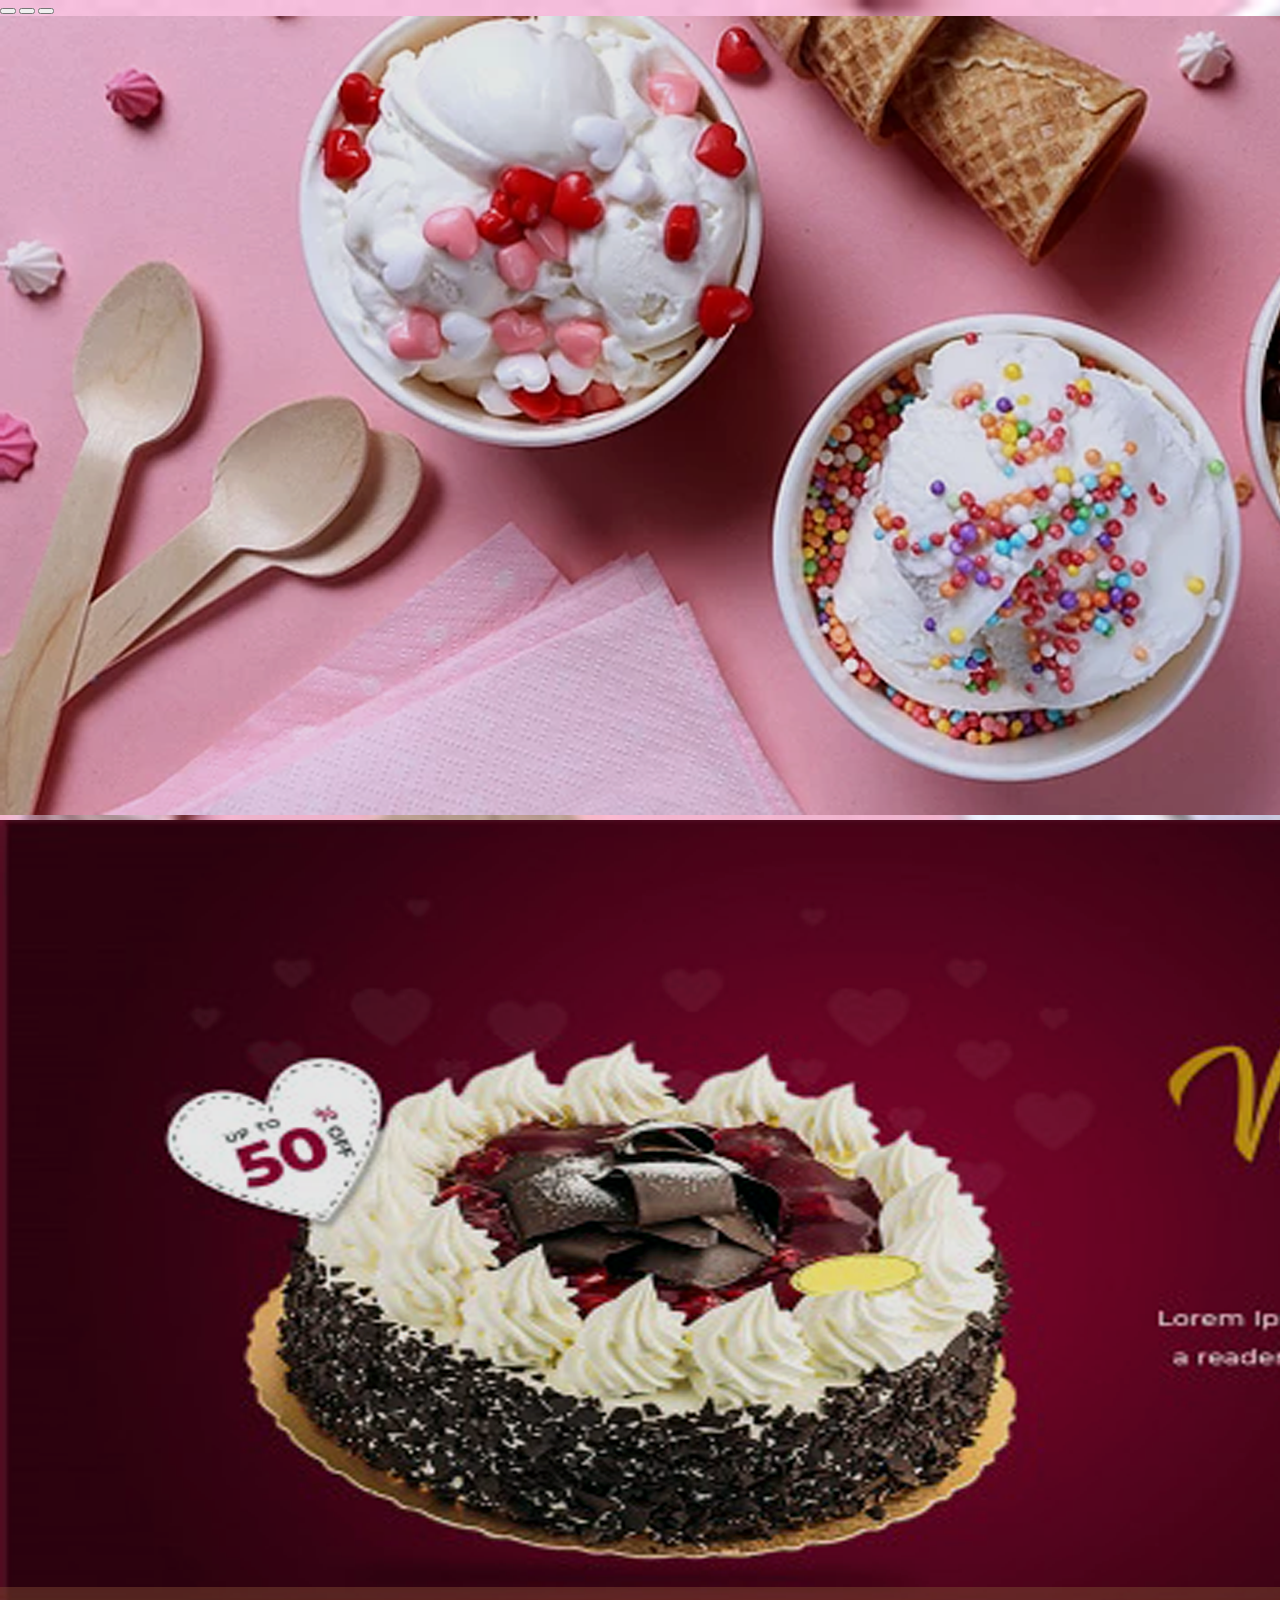
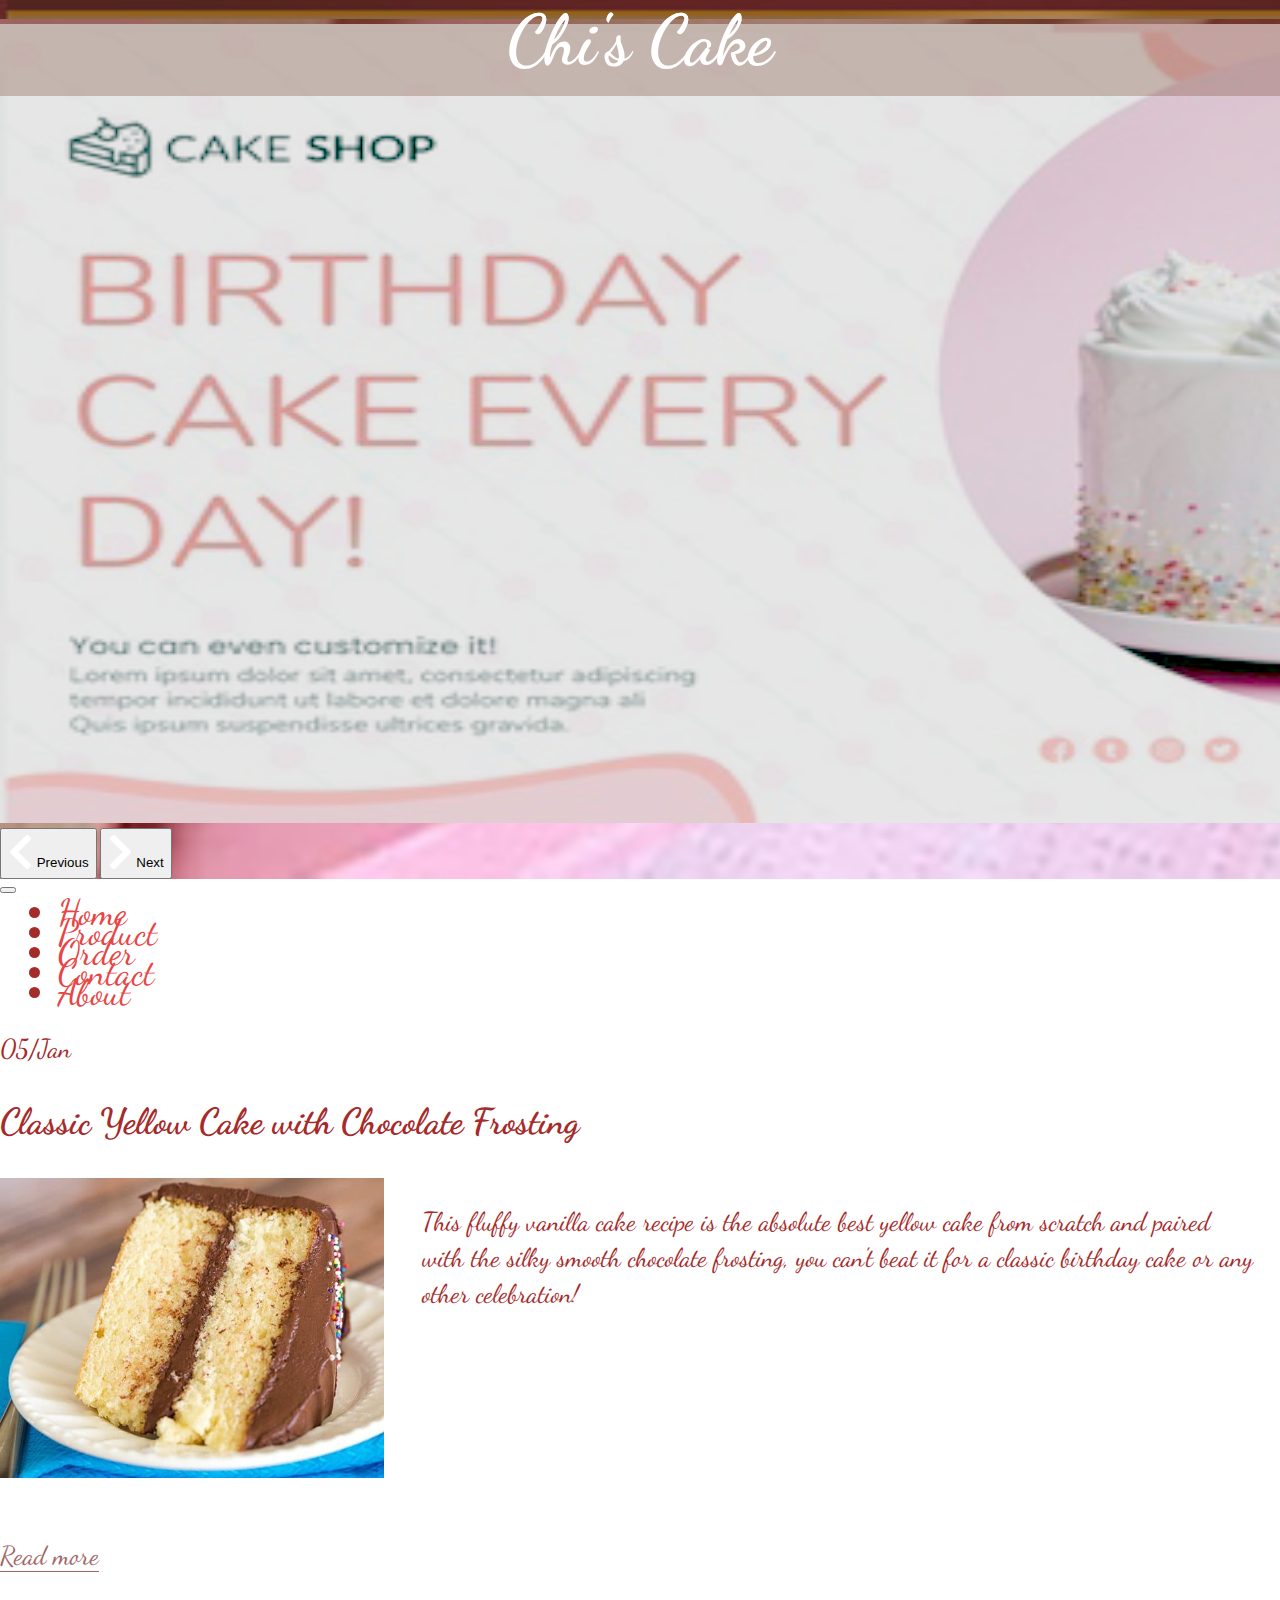
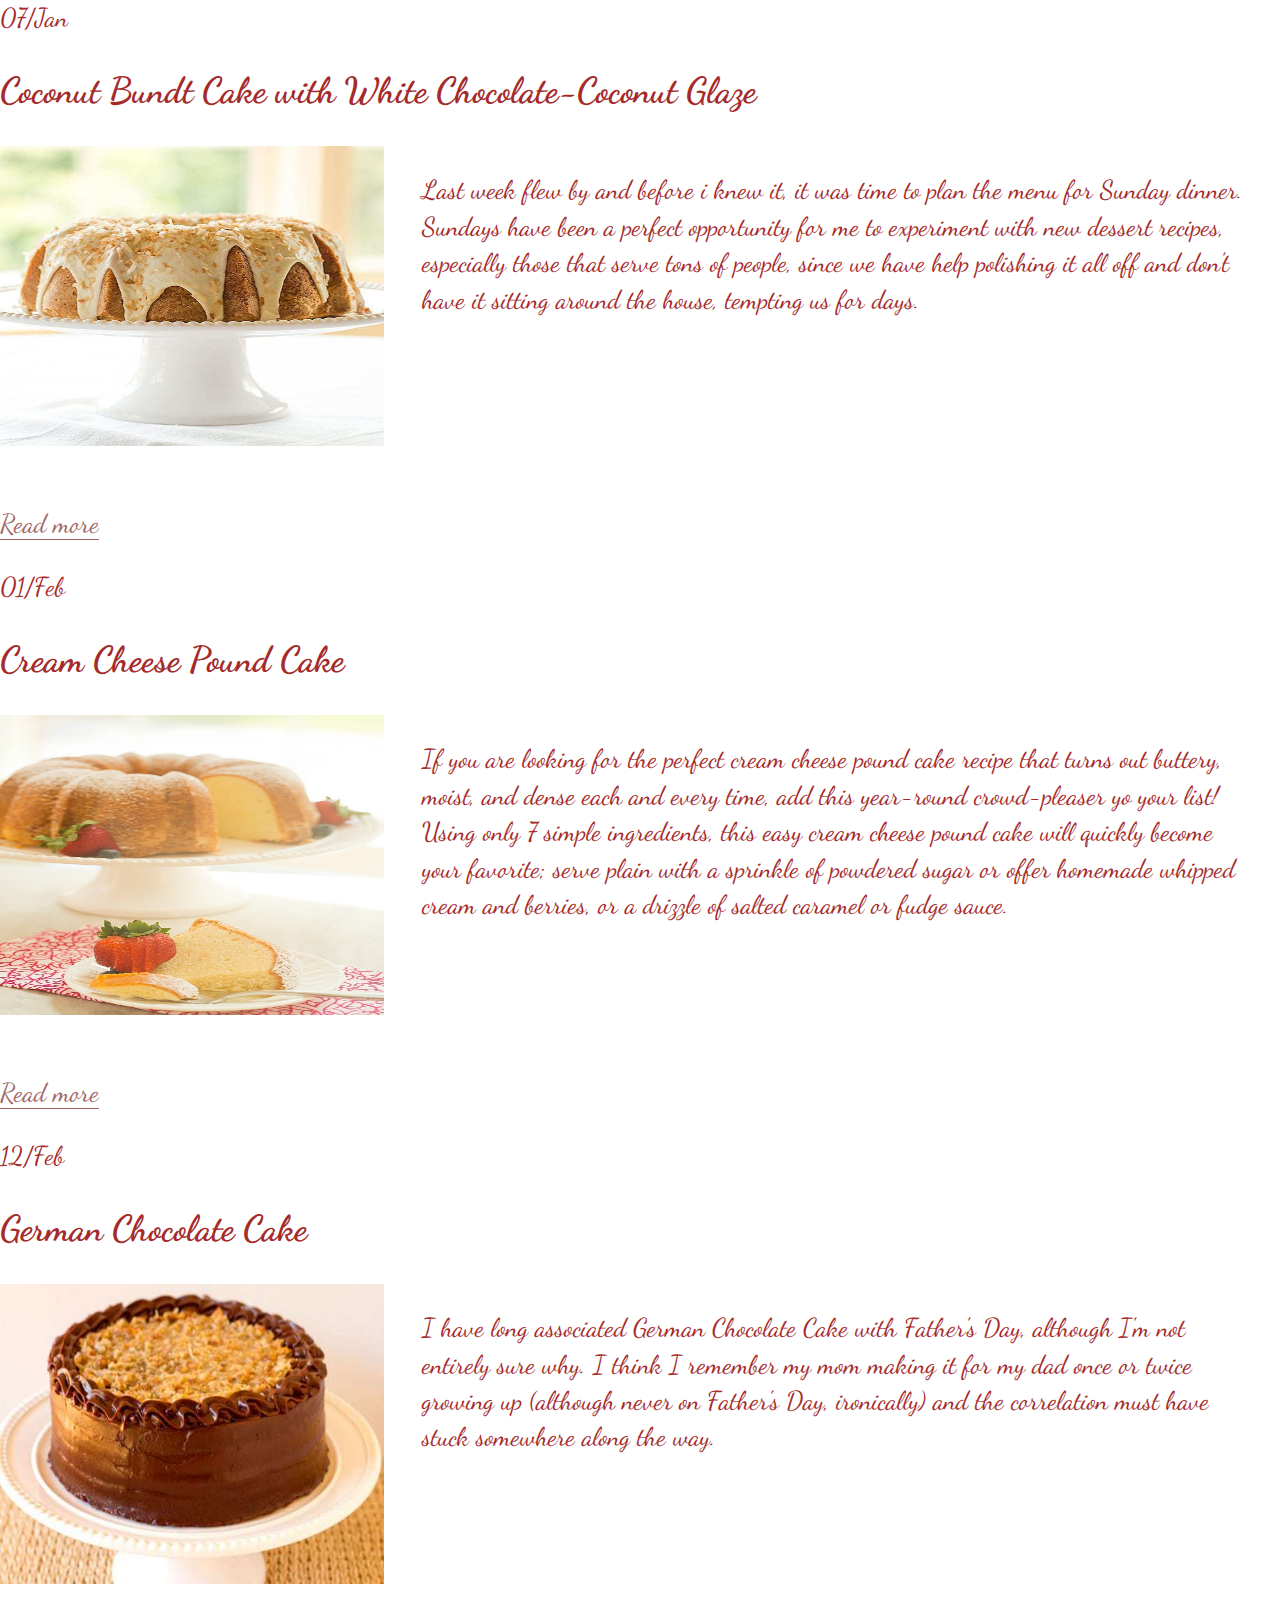
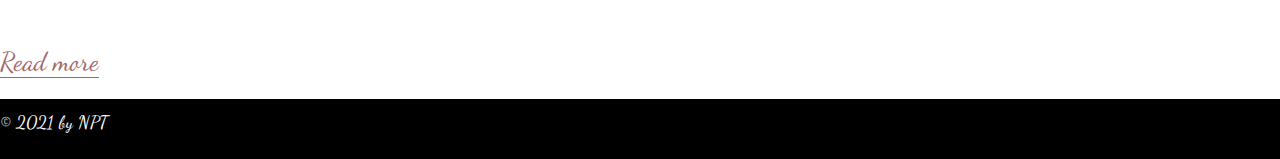
<file: index.html>
<!DOCTYPE html>
<html lang="en">

<head>
    <meta charset="UTF-8">
    <meta http-equiv="X-UA-Compatible" content="IE=edge">
    <meta name="viewport" content="width=device-width, initial-scale=1.0">
    <title>Chi's cake blog</title>
    <link href="https://cdn.jsdelivr.net/npm/bootstrap@5.1.3/dist/css/bootstrap.min.css" rel="stylesheet" integrity="sha384-1BmE4kWBq78iYhFldvKuhfTAU6auU8tT94WrHftjDbrCEXSU1oBoqyl2QvZ6jIW3" crossorigin="anonymous">
    <link rel="preconnect" href="https://fonts.googleapis.com">
    <link rel="preconnect" href="https://fonts.gstatic.com" crossorigin>
    <link href="https://fonts.googleapis.com/css2?family=Dancing+Script:wght@400;500;600;700&display=swap" rel="stylesheet">
    <link rel="stylesheet" href="https://cdnjs.cloudflare.com/ajax/libs/font-awesome/5.15.1/css/all.min.css">
    <link rel="stylesheet" href="./css/style.css">
    <link rel="stylesheet" href="./css/responsive.css">
</head>

<body>
    <header class="blog-header">
        <div id="carouselExampleCaptions" class="carousel slide carousel-fade" data-bs-ride="carousel">
            <div class="carousel-indicators">
                <button type="button" data-bs-target="#carouselExampleCaptions" data-bs-slide-to="0" class="active" aria-current="true" aria-label="Slide 1"></button>
                <button type="button" data-bs-target="#carouselExampleCaptions" data-bs-slide-to="1" aria-label="Slide 2"></button>
                <button type="button" data-bs-target="#carouselExampleCaptions" data-bs-slide-to="2" aria-label="Slide 3"></button>
            </div>
            <div class="carousel-inner">
                <div class="carousel-item active">
                    <img src="images/banner.png" class="d-block w-100" alt="slide1">
                    <div class="blog-header__title">
                        <h1>Chi's Cake</h1>
                    </div>
                </div>
                <div class="carousel-item">
                    <img src="images/banner1.png" class="d-block w-100" alt="slide2">
                    <div class="blog-header__title">
                        <h1>Chi's Cake</h1>
                    </div>
                </div>
                <div class="carousel-item">
                    <img src="images/banner2.png" class="d-block w-100" alt="slide3">
                    <div class="blog-header__title">
                        <h1>Chi's Cake</h1>
                    </div>
                </div>
            </div>
            <button class="carousel-control-prev" type="button" data-bs-target="#carouselExampleCaptions" data-bs-slide="prev">
              <span class="carousel-icon" aria-hidden="true"><i class="fas fa-chevron-left"></i></span>
              <span class="visually-hidden">Previous</span>
            </button>
            <button class="carousel-control-next" type="button" data-bs-target="#carouselExampleCaptions" data-bs-slide="next">
              <span class="carousel-icon" aria-hidden="true"><i class="fas fa-chevron-right"></i></span>
              <span class="visually-hidden">Next</span>
            </button>
        </div>
    </header>



    <nav class="navbar navbar-expand-lg navbar-light bg-light fs-1">
        <div class="container-fluid">
            <button class="navbar-toggler navbar-btn" type="button" data-bs-toggle="collapse" data-bs-target="#navbarSupportedContent" aria-controls="navbarSupportedContent" aria-expanded="false" aria-label="Toggle navigation">
            <span class="navbar-toggler-icon navbar-icon"></span>
            </button>
            <div class="collapse navbar-collapse" id="navbarSupportedContent">
                <ul class="navbar-nav me-auto mb-2 mb-lg-0">
                    <li class="nav-item blog-nav__item">
                        <a class="nav-link blog-nav__link" aria-current="page" href="./index.html">Home</a>
                    </li>
                    <li class="nav-item dropdown blog-nav__item">
                        <div class="nav-link blog-nav__link" href="" id="navbarDropdown" aria-expanded="false">
                            Product
                        </div>
                        <ul class="dropdown-menu sub-nav__list" aria-labelledby="navbarDropdown">
                            <li><a class="dropdown-item sub-nav__link" href="./details-1.html">Classic Yellow Cake</a></li>
                            <li><a class="dropdown-item sub-nav__link" href="./details-2.html">Coconut Bundt Cake</a></li>
                            <li><a class="dropdown-item sub-nav__link" href="./details-3.html">Cream Cheese Pound Cake</a></li>
                            <li><a class="dropdown-item sub-nav__link" href="./details-4.html">German Chocolate Cake</a></li>
                        </ul>
                    </li>
                    <li class="nav-item blog-nav__item">
                        <a class="nav-link blog-nav__link" href="./order.html">Order</a>
                    </li>
                    <li class="nav-item blog-nav__item">
                        <a class="nav-link blog-nav__link" href="./contact.html">Contact</a>
                    </li>
                    <li class="nav-item blog-nav__item">
                        <a class="nav-link blog-nav__link" href="./about.html">About</a>
                    </li>
                </ul>
            </div>
        </div>
    </nav>

    <main class="container-fluid">
        <section class="content">
            <p>05/Jan</p>
            <h2>Classic Yellow Cake with Chocolate Frosting</h2>
            <div class="content-wrap">
                <img src="./images/yellow-cake-chocolate-frosting.jpg" alt="Classic Yellow Cake">
                <p class="text">
                    This fluffy vanilla cake recipe is the absolute best yellow cake from scratch and paired with the silky smooth chocolate frosting, you can't beat it for a classic birthday cake or any other celebration!
                </p>
            </div>
            <a href="./details-1.html" class="content-link">Read more</a>
        </section>
        <div class="border mt-5 mb-5"></div>
        <section class="content">
            <p>07/Jan</p>
            <h2>Coconut Bundt Cake with White Chocolate-Coconut Glaze</h2>
            <div class="content-wrap">
                <img src="./images/coconut-bundt-cake.jpg" alt="Coconut Bundt Cake">
                <p class="text">
                    Last week flew by and before i knew it, it was time to plan the menu for Sunday dinner. Sundays have been a perfect opportunity for me to experiment with new dessert recipes, especially those that serve tons of people, since we have help polishing it
                    all off and don't have it sitting around the house, tempting us for days.
                </p>
            </div>
            <a href="./details-2.html" class="content-link">Read more</a>
        </section>
        <div class="border mt-5 mb-5"></div>
        <section class="content">
            <p>01/Feb</p>
            <h2>Cream Cheese Pound Cake</h2>
            <div class="content-wrap">
                <img src="./images/cream-cheese-pound-cake.jpg" alt="Cream Cheese Pound Cake">
                <p class="text">
                    If you are looking for the perfect cream cheese pound cake recipe that turns out buttery, moist, and dense each and every time, add this year-round crowd-pleaser yo your list! Using only 7 simple ingredients, this easy cream cheese pound cake will quickly
                    become your favorite; serve plain with a sprinkle of powdered sugar or offer homemade whipped cream and berries, or a drizzle of salted caramel or fudge sauce.
                </p>
            </div>
            <a href="./details-3.html" class="content-link">Read more</a>
        </section>
        <div class="border mt-5 mb-5"></div>
        <section class="content">
            <p>12/Feb</p>
            <h2>German Chocolate Cake</h2>
            <div class="content-wrap">
                <img src="./images/german-chocolate-cake.jpg" alt="German Chocolate Cake">
                <p class="text">
                    I have long associated German Chocolate Cake with Father's Day, although I'm not entirely sure why. I think I remember my mom making it for my dad once or twice growing up (although never on Father's Day, ironically) and the correlation must have stuck
                    somewhere along the way.
                </p>
            </div>
            <a href="./details-4.html" class="content-link">Read more</a>
        </section>
    </main>

    <footer>
        <p class="footer-text">&copy; 2021 by NPT</p>
    </footer>

    <script src="https://cdn.jsdelivr.net/npm/bootstrap@5.1.3/dist/js/bootstrap.bundle.min.js" integrity="sha384-ka7Sk0Gln4gmtz2MlQnikT1wXgYsOg+OMhuP+IlRH9sENBO0LRn5q+8nbTov4+1p" crossorigin="anonymous"></script>
    <script src="./js/responsive.js"></script>

</body>

</html>
</file>
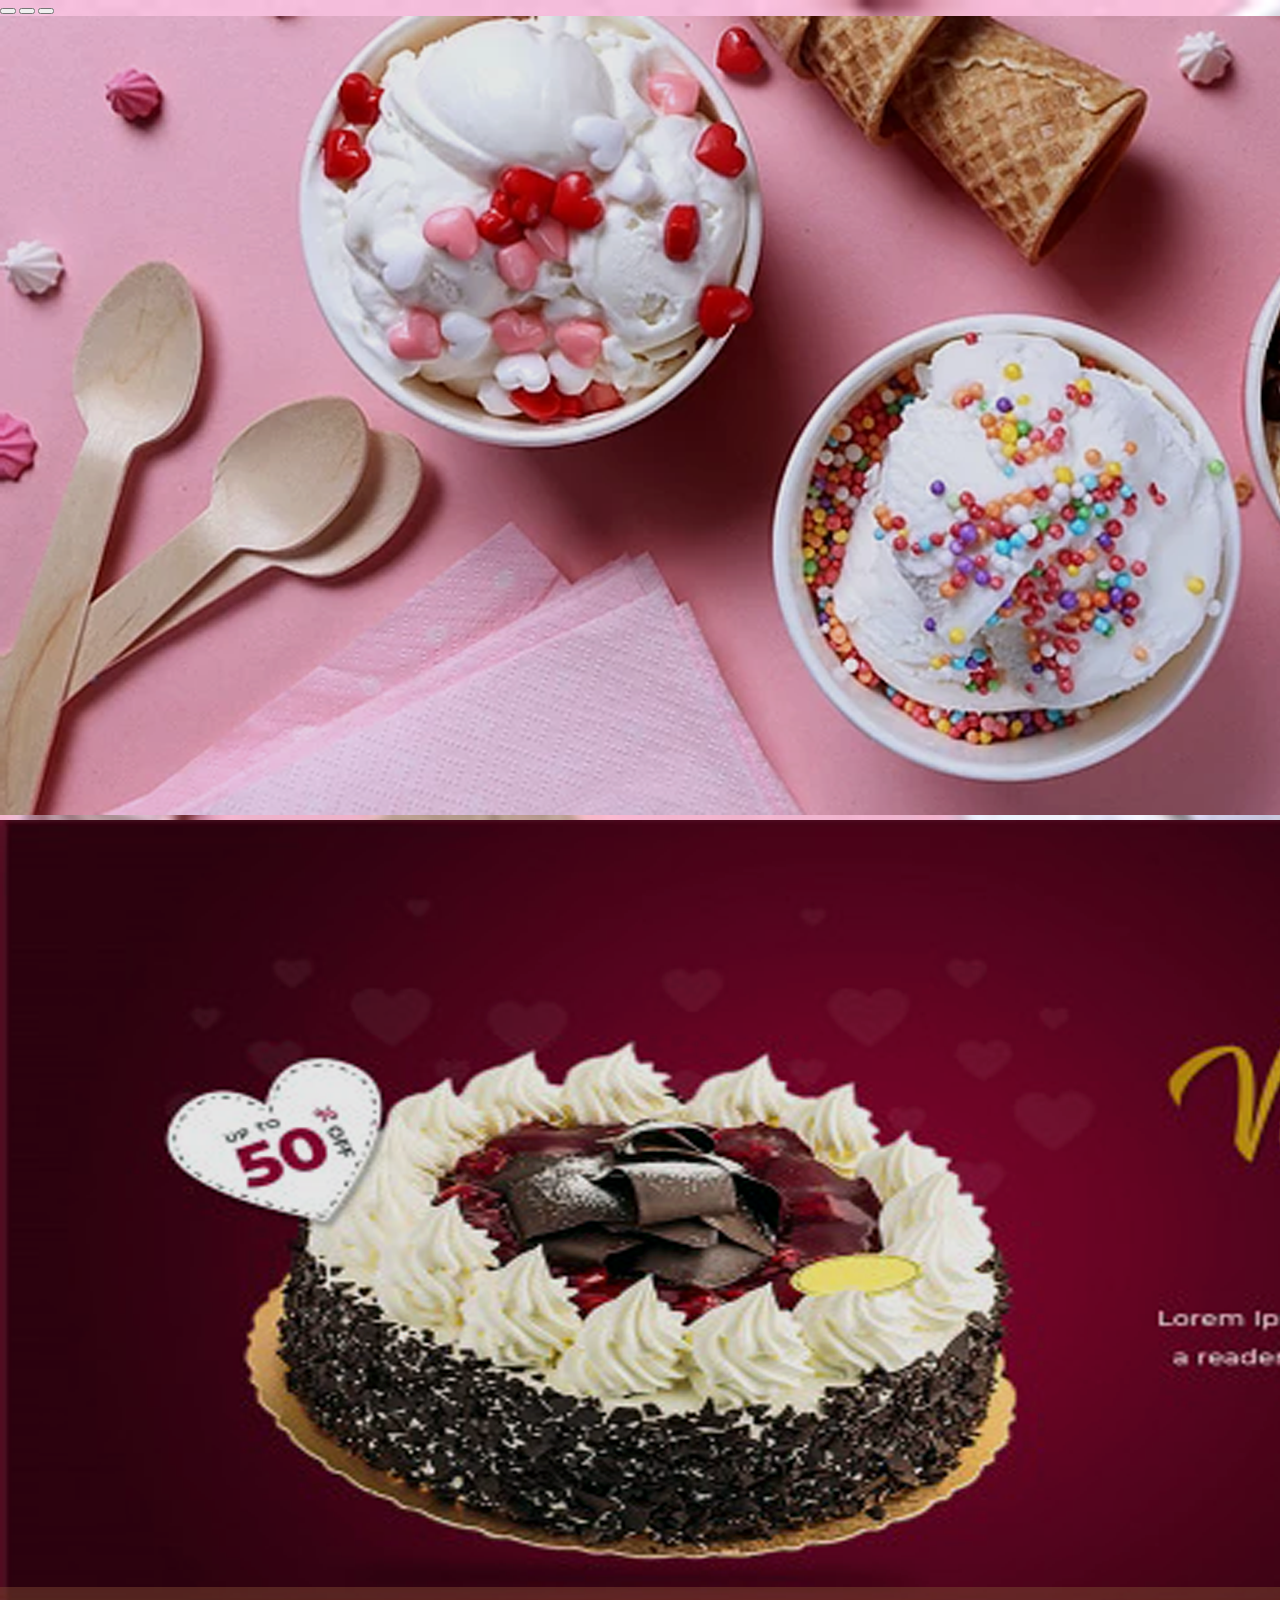
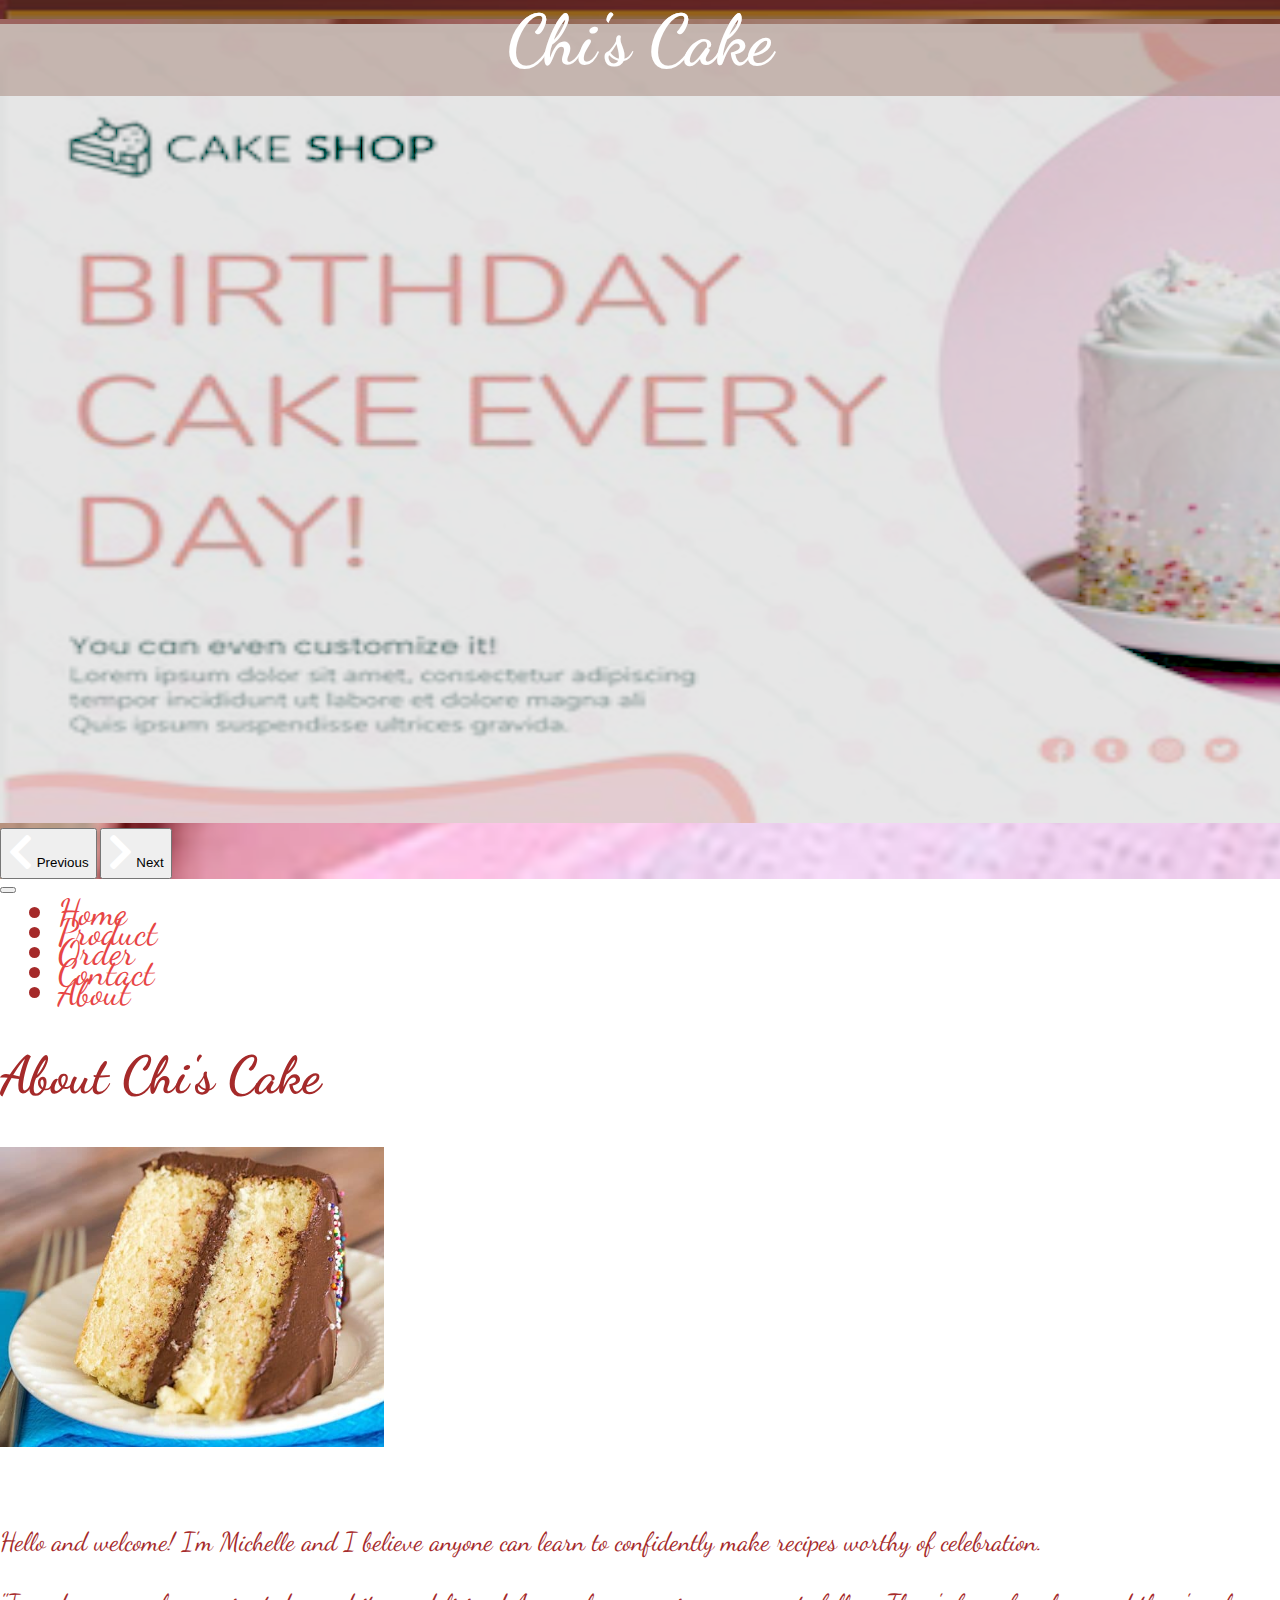
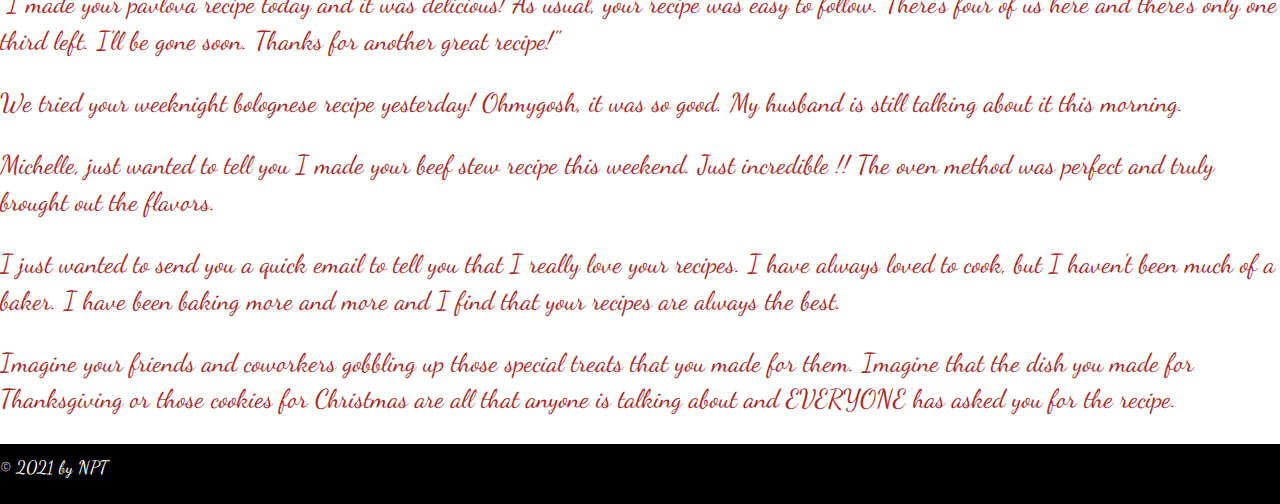
<file: about.html>
<!DOCTYPE html>
<html lang="en">

<head>
    <meta charset="UTF-8">
    <meta http-equiv="X-UA-Compatible" content="IE=edge">
    <meta name="viewport" content="width=device-width, initial-scale=1.0">
    <title>About Chi's Cake</title>
    <link href="https://cdn.jsdelivr.net/npm/bootstrap@5.1.3/dist/css/bootstrap.min.css" rel="stylesheet" integrity="sha384-1BmE4kWBq78iYhFldvKuhfTAU6auU8tT94WrHftjDbrCEXSU1oBoqyl2QvZ6jIW3" crossorigin="anonymous">
    <link rel="preconnect" href="https://fonts.googleapis.com">
    <link rel="preconnect" href="https://fonts.gstatic.com" crossorigin>
    <link href="https://fonts.googleapis.com/css2?family=Dancing+Script:wght@400;500;600;700&display=swap" rel="stylesheet">
    <link rel="stylesheet" href="https://cdnjs.cloudflare.com/ajax/libs/font-awesome/5.15.1/css/all.min.css">
    <link rel="stylesheet" href="./css/style.css">
    <link rel="stylesheet" href="./css/responsive.css">
</head>

<body>
    <header class="blog-header">
        <div id="carouselExampleCaptions" class="carousel slide carousel-fade" data-bs-ride="carousel">
            <div class="carousel-indicators">
                <button type="button" data-bs-target="#carouselExampleCaptions" data-bs-slide-to="0" class="active" aria-current="true" aria-label="Slide 1"></button>
                <button type="button" data-bs-target="#carouselExampleCaptions" data-bs-slide-to="1" aria-label="Slide 2"></button>
                <button type="button" data-bs-target="#carouselExampleCaptions" data-bs-slide-to="2" aria-label="Slide 3"></button>
            </div>
            <div class="carousel-inner">
                <div class="carousel-item active">
                    <img src="images/banner.png" class="d-block w-100" alt="slide1">
                    <div class="blog-header__title">
                        <h1>Chi's Cake</h1>
                    </div>
                </div>
                <div class="carousel-item">
                    <img src="images/banner1.png" class="d-block w-100" alt="slide2">
                    <div class="blog-header__title">
                        <h1>Chi's Cake</h1>
                    </div>
                </div>
                <div class="carousel-item">
                    <img src="images/banner2.png" class="d-block w-100" alt="slide3">
                    <div class="blog-header__title">
                        <h1>Chi's Cake</h1>
                    </div>
                </div>
            </div>
            <button class="carousel-control-prev" type="button" data-bs-target="#carouselExampleCaptions" data-bs-slide="prev">
              <span class="carousel-icon" aria-hidden="true"><i class="fas fa-chevron-left"></i></span>
              <span class="visually-hidden">Previous</span>
            </button>
            <button class="carousel-control-next" type="button" data-bs-target="#carouselExampleCaptions" data-bs-slide="next">
              <span class="carousel-icon" aria-hidden="true"><i class="fas fa-chevron-right"></i></span>
              <span class="visually-hidden">Next</span>
            </button>
        </div>
    </header>
    <nav class="navbar navbar-expand-lg navbar-light bg-light fs-1">
        <div class="container-fluid">
            <button class="navbar-toggler navbar-btn" type="button" data-bs-toggle="collapse" data-bs-target="#navbarSupportedContent" aria-controls="navbarSupportedContent" aria-expanded="false" aria-label="Toggle navigation">
            <span class="navbar-toggler-icon navbar-icon"></span>
            </button>
            <div class="collapse navbar-collapse" id="navbarSupportedContent">
                <ul class="navbar-nav me-auto mb-2 mb-lg-0">
                    <li class="nav-item blog-nav__item">
                        <a class="nav-link blog-nav__link" aria-current="page" href="./index.html">Home</a>
                    </li>
                    <li class="nav-item dropdown blog-nav__item">
                        <div class="nav-link blog-nav__link" href="" id="navbarDropdown" aria-expanded="false">
                            Product
                        </div>
                        <ul class="dropdown-menu sub-nav__list" aria-labelledby="navbarDropdown">
                            <li><a class="dropdown-item sub-nav__link" href="./details-1.html">Classic Yellow Cake</a></li>
                            <li><a class="dropdown-item sub-nav__link" href="./details-2.html">Coconut Bundt Cake</a></li>
                            <li><a class="dropdown-item sub-nav__link" href="./details-3.html">Cream Cheese Pound Cake</a></li>
                            <li><a class="dropdown-item sub-nav__link" href="./details-4.html">German Chocolate Cake</a></li>
                        </ul>
                    </li>
                    <li class="nav-item blog-nav__item">
                        <a class="nav-link blog-nav__link" href="./order.html">Order</a>
                    </li>
                    <li class="nav-item blog-nav__item">
                        <a class="nav-link blog-nav__link" href="./contact.html">Contact</a>
                    </li>
                    <li class="nav-item blog-nav__item">
                        <a class="nav-link blog-nav__link" href="./about.html">About</a>
                    </li>
                </ul>
            </div>
        </div>
    </nav>

    <main class="content container-fluid">
        <h1>About Chi's Cake</h1>
        <img src="./images/yellow-cake-chocolate-frosting.jpg" alt="Classic Yellow Cake">
        <p>Hello and welcome! I'm Michelle and I believe anyone can learn to confidently make recipes worthy of celebration.</p>
        <p>"I made your pavlova recipe today and it was delicious! As usual, your recipe was easy to follow. There's four of us here and there's only one third left. I'll be gone soon. Thanks for another great recipe!"</p>
        <p>We tried your weeknight bolognese recipe yesterday! Ohmygosh, it was so good. My husband is still talking about it this morning.</p>
        <p>Michelle, just wanted to tell you I made your beef stew recipe this weekend. Just incredible !! The oven method was perfect and truly brought out the flavors.</p>
        <p>I just wanted to send you a quick email to tell you that I really love your recipes. I have always loved to cook, but I haven't been much of a baker. I have been baking more and more and I find that your recipes are always the best.</p>
        <p>
            Imagine your friends and coworkers gobbling up those special treats that you made for them. Imagine that the dish you made for Thanksgiving or those cookies for Christmas are all that anyone is talking about and EVERYONE has asked you for the recipe.
        </p>
    </main>
    <footer>
        <p class="footer-text">&copy; 2021 by NPT</p>
    </footer>
    <script src="https://cdn.jsdelivr.net/npm/bootstrap@5.1.3/dist/js/bootstrap.bundle.min.js" integrity="sha384-ka7Sk0Gln4gmtz2MlQnikT1wXgYsOg+OMhuP+IlRH9sENBO0LRn5q+8nbTov4+1p" crossorigin="anonymous"></script>
    <script src="./js/responsive.js"></script>
</body>

</html>
</file>
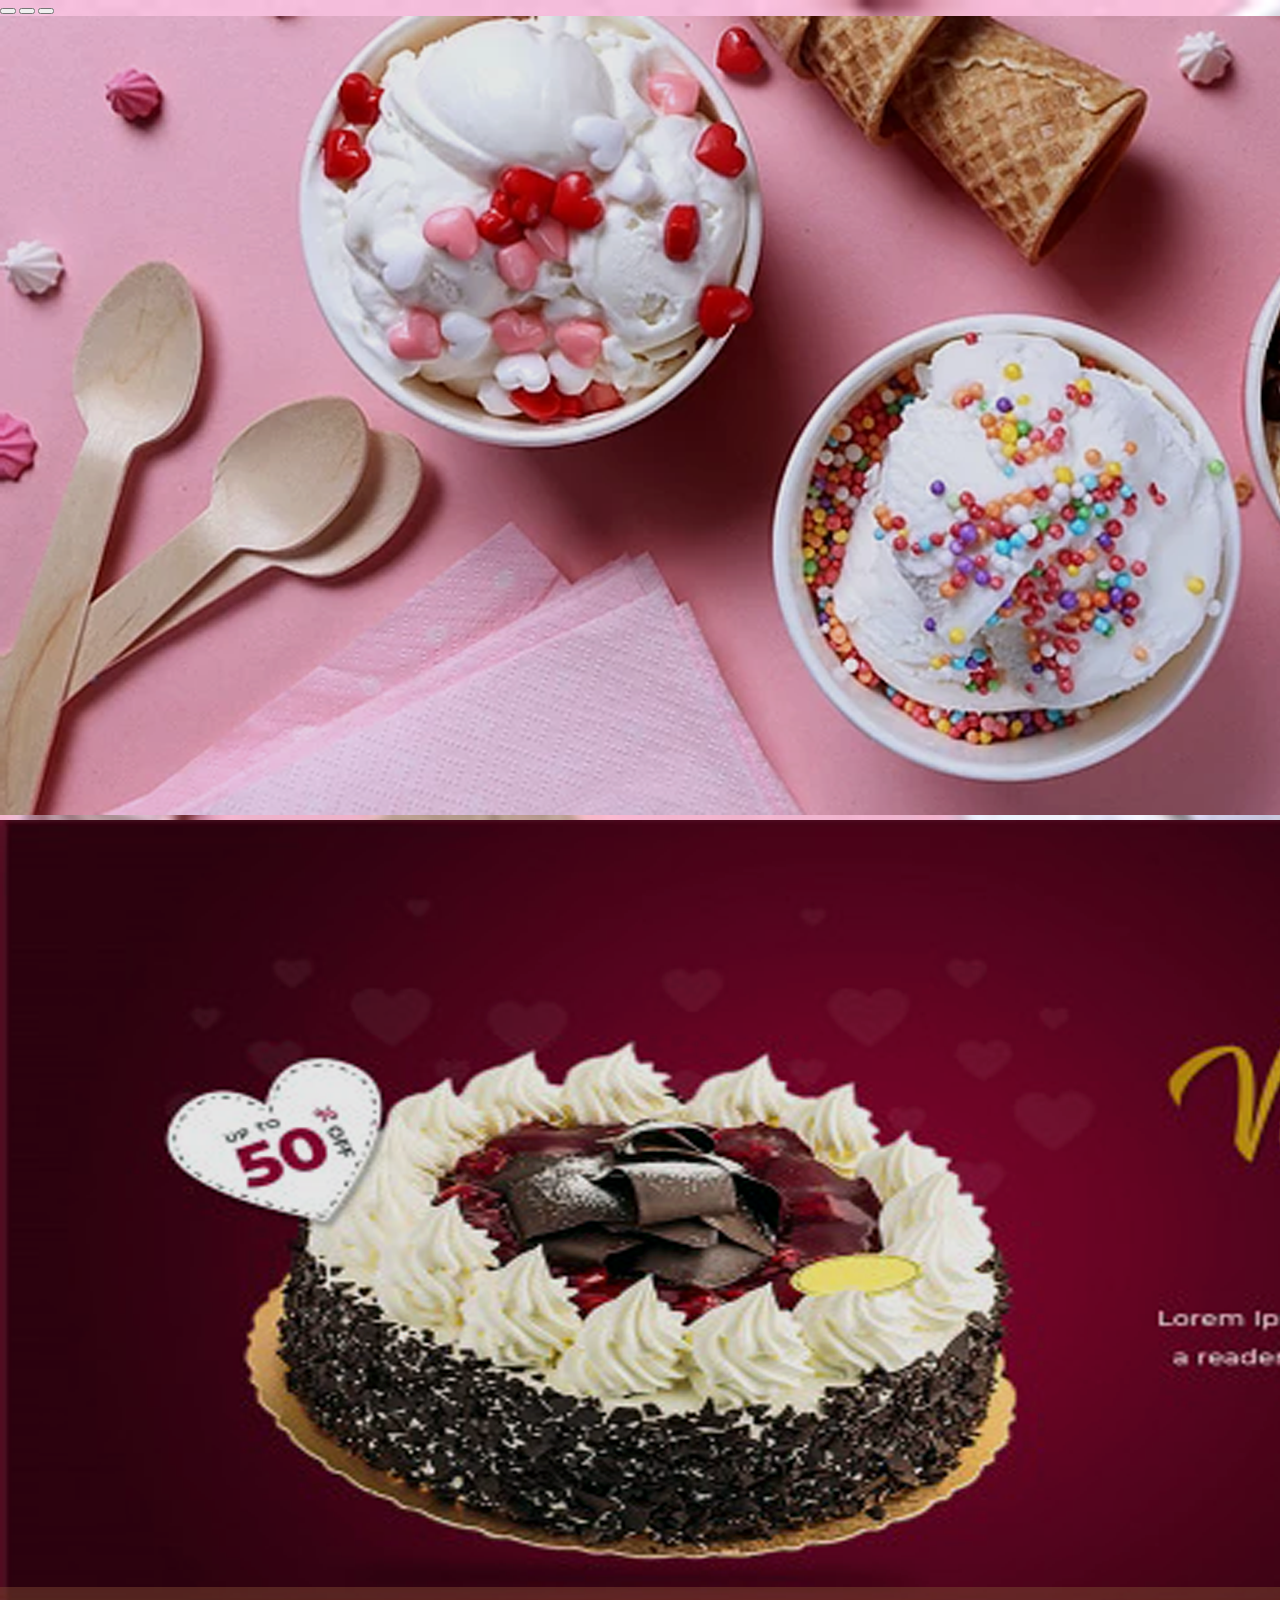
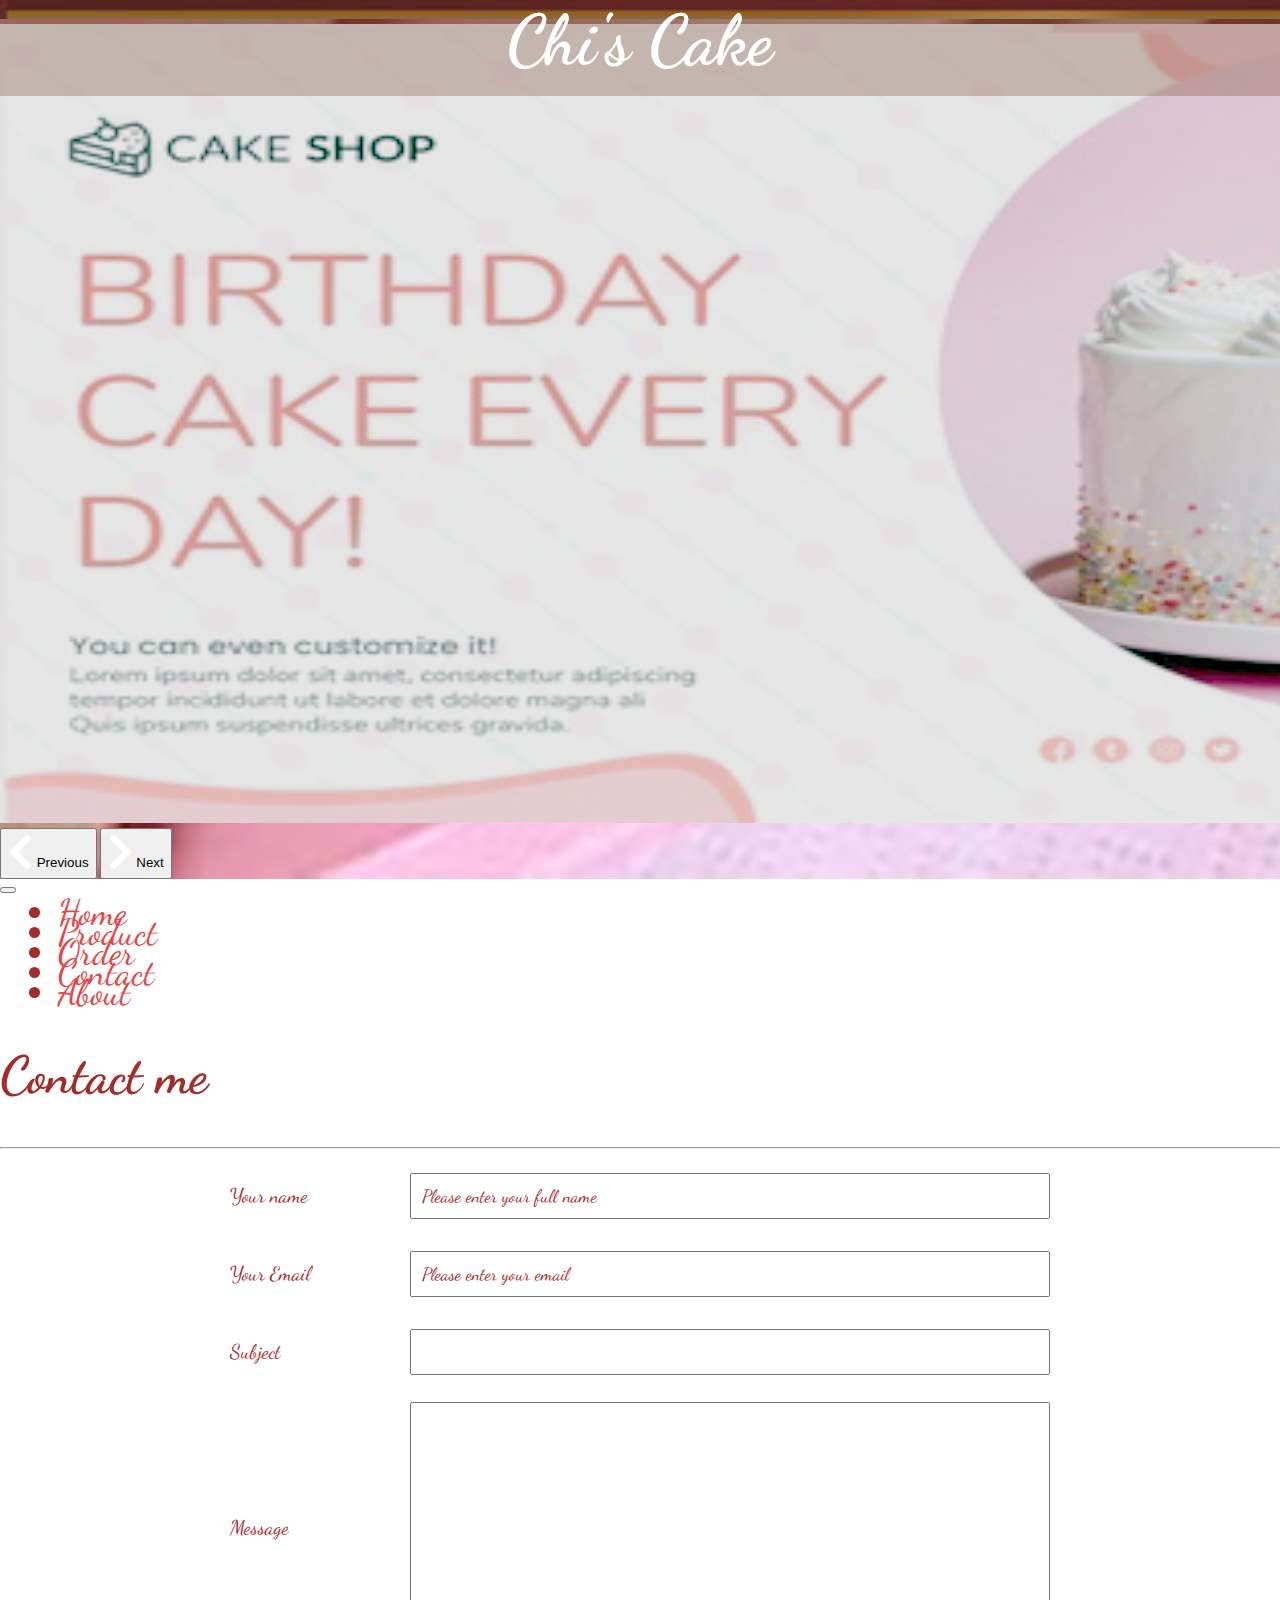
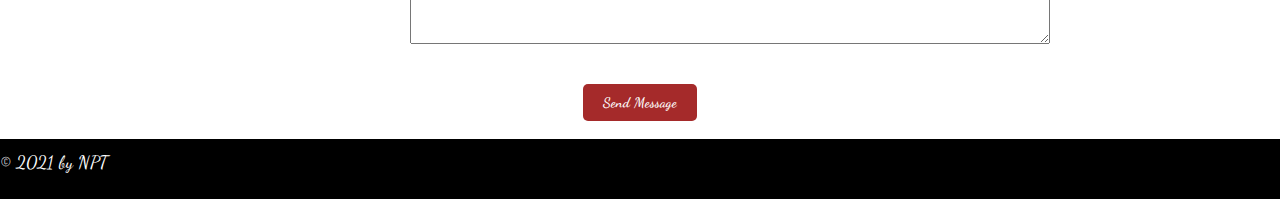
<file: contact.html>
<!DOCTYPE html>
<html lang="en">

<head>
    <meta charset="UTF-8">
    <meta http-equiv="X-UA-Compatible" content="IE=edge">
    <meta name="viewport" content="width=device-width, initial-scale=1.0">
    <title>Contact</title>
    <link href="https://cdn.jsdelivr.net/npm/bootstrap@5.1.3/dist/css/bootstrap.min.css" rel="stylesheet" integrity="sha384-1BmE4kWBq78iYhFldvKuhfTAU6auU8tT94WrHftjDbrCEXSU1oBoqyl2QvZ6jIW3" crossorigin="anonymous">
    <link rel="preconnect" href="https://fonts.googleapis.com">
    <link rel="preconnect" href="https://fonts.gstatic.com" crossorigin>
    <link href="https://fonts.googleapis.com/css2?family=Dancing+Script:wght@400;500;600;700&display=swap" rel="stylesheet">
    <link rel="stylesheet" href="https://cdnjs.cloudflare.com/ajax/libs/font-awesome/5.15.1/css/all.min.css">
    <link rel="stylesheet" href="./css/style.css">
    <link rel="stylesheet" href="./css/form.css">
    <link rel="stylesheet" href="./css/responsive.css">
</head>

<body>
    <header class="blog-header">
        <div id="carouselExampleCaptions" class="carousel slide carousel-fade" data-bs-ride="carousel">
            <div class="carousel-indicators">
                <button type="button" data-bs-target="#carouselExampleCaptions" data-bs-slide-to="0" class="active" aria-current="true" aria-label="Slide 1"></button>
                <button type="button" data-bs-target="#carouselExampleCaptions" data-bs-slide-to="1" aria-label="Slide 2"></button>
                <button type="button" data-bs-target="#carouselExampleCaptions" data-bs-slide-to="2" aria-label="Slide 3"></button>
            </div>
            <div class="carousel-inner">
                <div class="carousel-item active">
                    <img src="images/banner.png" class="d-block w-100" alt="slide1">
                    <div class="blog-header__title">
                        <h1>Chi's Cake</h1>
                    </div>
                </div>
                <div class="carousel-item">
                    <img src="images/banner1.png" class="d-block w-100" alt="slide2">
                    <div class="blog-header__title">
                        <h1>Chi's Cake</h1>
                    </div>
                </div>
                <div class="carousel-item">
                    <img src="images/banner2.png" class="d-block w-100" alt="slide3">
                    <div class="blog-header__title">
                        <h1>Chi's Cake</h1>
                    </div>
                </div>
            </div>
            <button class="carousel-control-prev" type="button" data-bs-target="#carouselExampleCaptions" data-bs-slide="prev">
              <span class="carousel-icon" aria-hidden="true"><i class="fas fa-chevron-left"></i></span>
              <span class="visually-hidden">Previous</span>
            </button>
            <button class="carousel-control-next" type="button" data-bs-target="#carouselExampleCaptions" data-bs-slide="next">
              <span class="carousel-icon" aria-hidden="true"><i class="fas fa-chevron-right"></i></span>
              <span class="visually-hidden">Next</span>
            </button>
        </div>
    </header>
    <nav class="navbar navbar-expand-lg navbar-light bg-light fs-1">
        <div class="container-fluid">
            <button class="navbar-toggler navbar-btn" type="button" data-bs-toggle="collapse" data-bs-target="#navbarSupportedContent" aria-controls="navbarSupportedContent" aria-expanded="false" aria-label="Toggle navigation">
            <span class="navbar-toggler-icon navbar-icon"></span>
            </button>
            <div class="collapse navbar-collapse" id="navbarSupportedContent">
                <ul class="navbar-nav me-auto mb-2 mb-lg-0">
                    <li class="nav-item blog-nav__item">
                        <a class="nav-link blog-nav__link" aria-current="page" href="./index.html">Home</a>
                    </li>
                    <li class="nav-item dropdown blog-nav__item">
                        <div class="nav-link blog-nav__link" href="" id="navbarDropdown" aria-expanded="false">
                            Product
                        </div>
                        <ul class="dropdown-menu sub-nav__list" aria-labelledby="navbarDropdown">
                            <li><a class="dropdown-item sub-nav__link" href="./details-1.html">Classic Yellow Cake</a></li>
                            <li><a class="dropdown-item sub-nav__link" href="./details-2.html">Coconut Bundt Cake</a></li>
                            <li><a class="dropdown-item sub-nav__link" href="./details-3.html">Cream Cheese Pound Cake</a></li>
                            <li><a class="dropdown-item sub-nav__link" href="./details-4.html">German Chocolate Cake</a></li>
                        </ul>
                    </li>
                    <li class="nav-item blog-nav__item">
                        <a class="nav-link blog-nav__link" href="./order.html">Order</a>
                    </li>
                    <li class="nav-item blog-nav__item">
                        <a class="nav-link blog-nav__link" href="./contact.html">Contact</a>
                    </li>
                    <li class="nav-item blog-nav__item">
                        <a class="nav-link blog-nav__link" href="./about.html">About</a>
                    </li>
                </ul>
            </div>
        </div>
    </nav>

    <main class="content container-fluid">
        <h1>Contact me</h1>
        <hr>
        <form action="" method="POST" class="form container" id="contact">

            <div class="form-group">
                <label for="fullName" class="form-label">Your name</label>
                <input id="fullName" name="fullName" type="text" placeholder="Please enter your full name" class="form-control">
                <p class="form-message"></p>
            </div>

            <div class="form-group">
                <label for="email" class="form-label">Your Email</label>
                <input id="email" name="email" type="text" placeholder="Please enter your email" class="form-control">
                <p class="form-message"></p>
            </div>

            <div class="form-group">
                <label for="subject" class="form-label">Subject</label>
                <input id="subject" name="subject" type="text" class="form-control">
                <p class="form-message"></p>
            </div>

            <div class="form-group input-mess">
                <label for="message" class="form-label">Message</label>
                <textarea id="message" name="message" cols="30" rows="10" class="form-control"></textarea>
                <p class="form-message"></p>
            </div>

            <div class="form-group">
                <button id="btn-send" class="form-submit">Send Message</button>
            </div>

        </form>
    </main>
    <footer>
        <p class="footer-text">&copy; 2021 by NPT</p>
    </footer>
    <script src="https://cdn.jsdelivr.net/npm/bootstrap@5.1.3/dist/js/bootstrap.bundle.min.js" integrity="sha384-ka7Sk0Gln4gmtz2MlQnikT1wXgYsOg+OMhuP+IlRH9sENBO0LRn5q+8nbTov4+1p" crossorigin="anonymous"></script>
    <script src="./js/contact.js"></script>
    <script src="./js/responsive.js"></script>
</body>

</html>
</file>
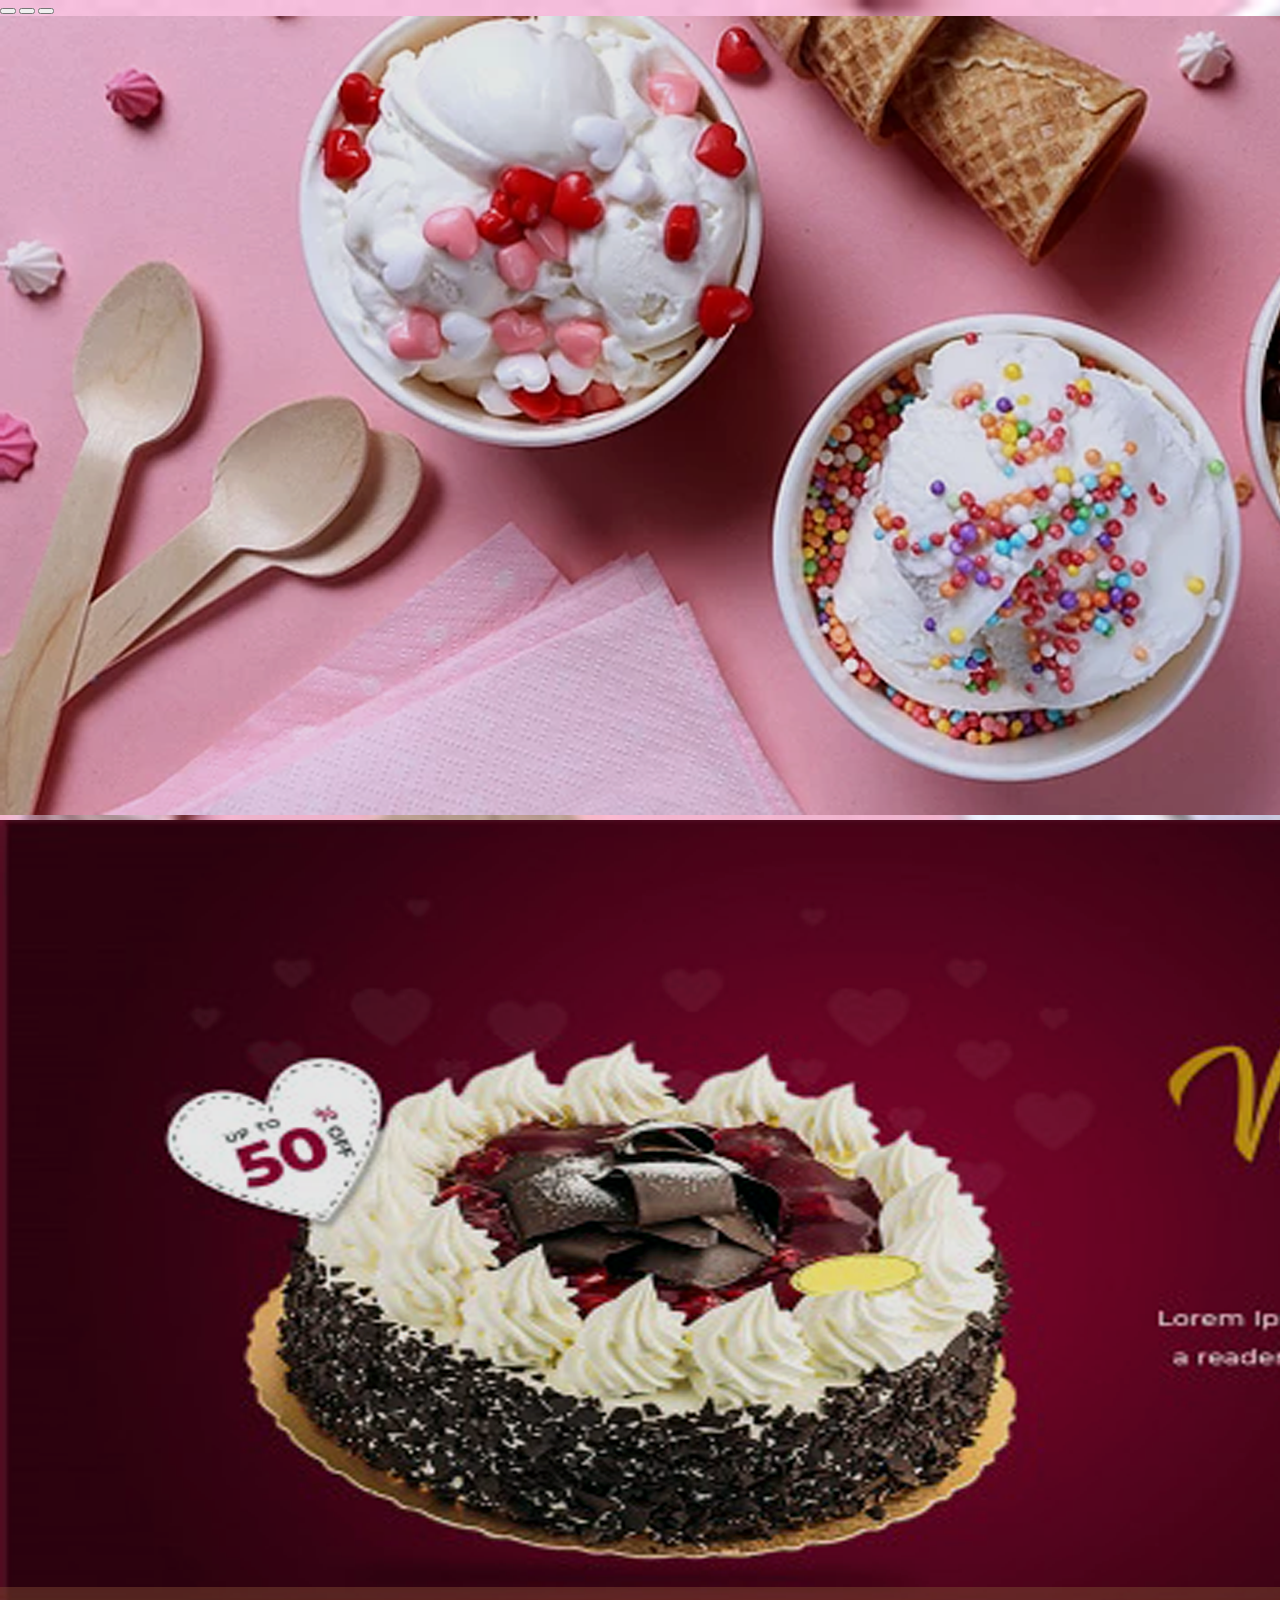
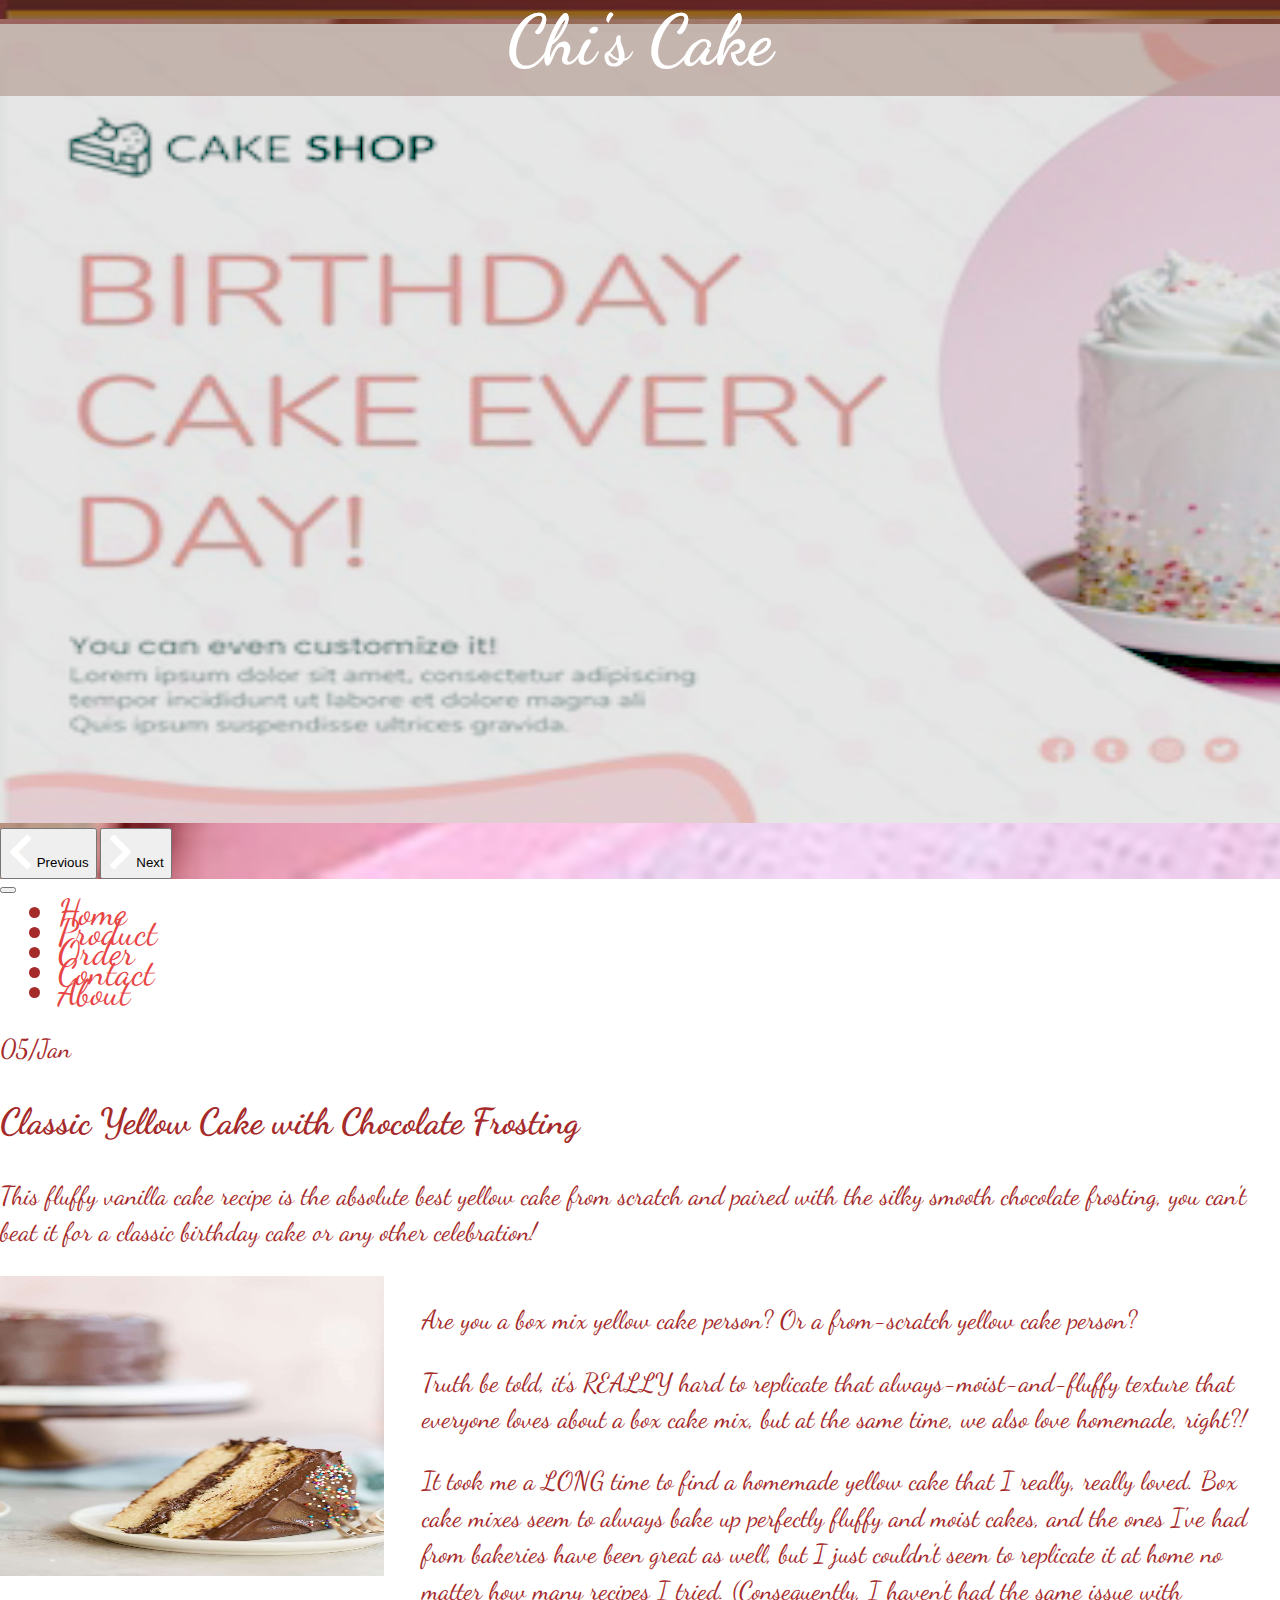
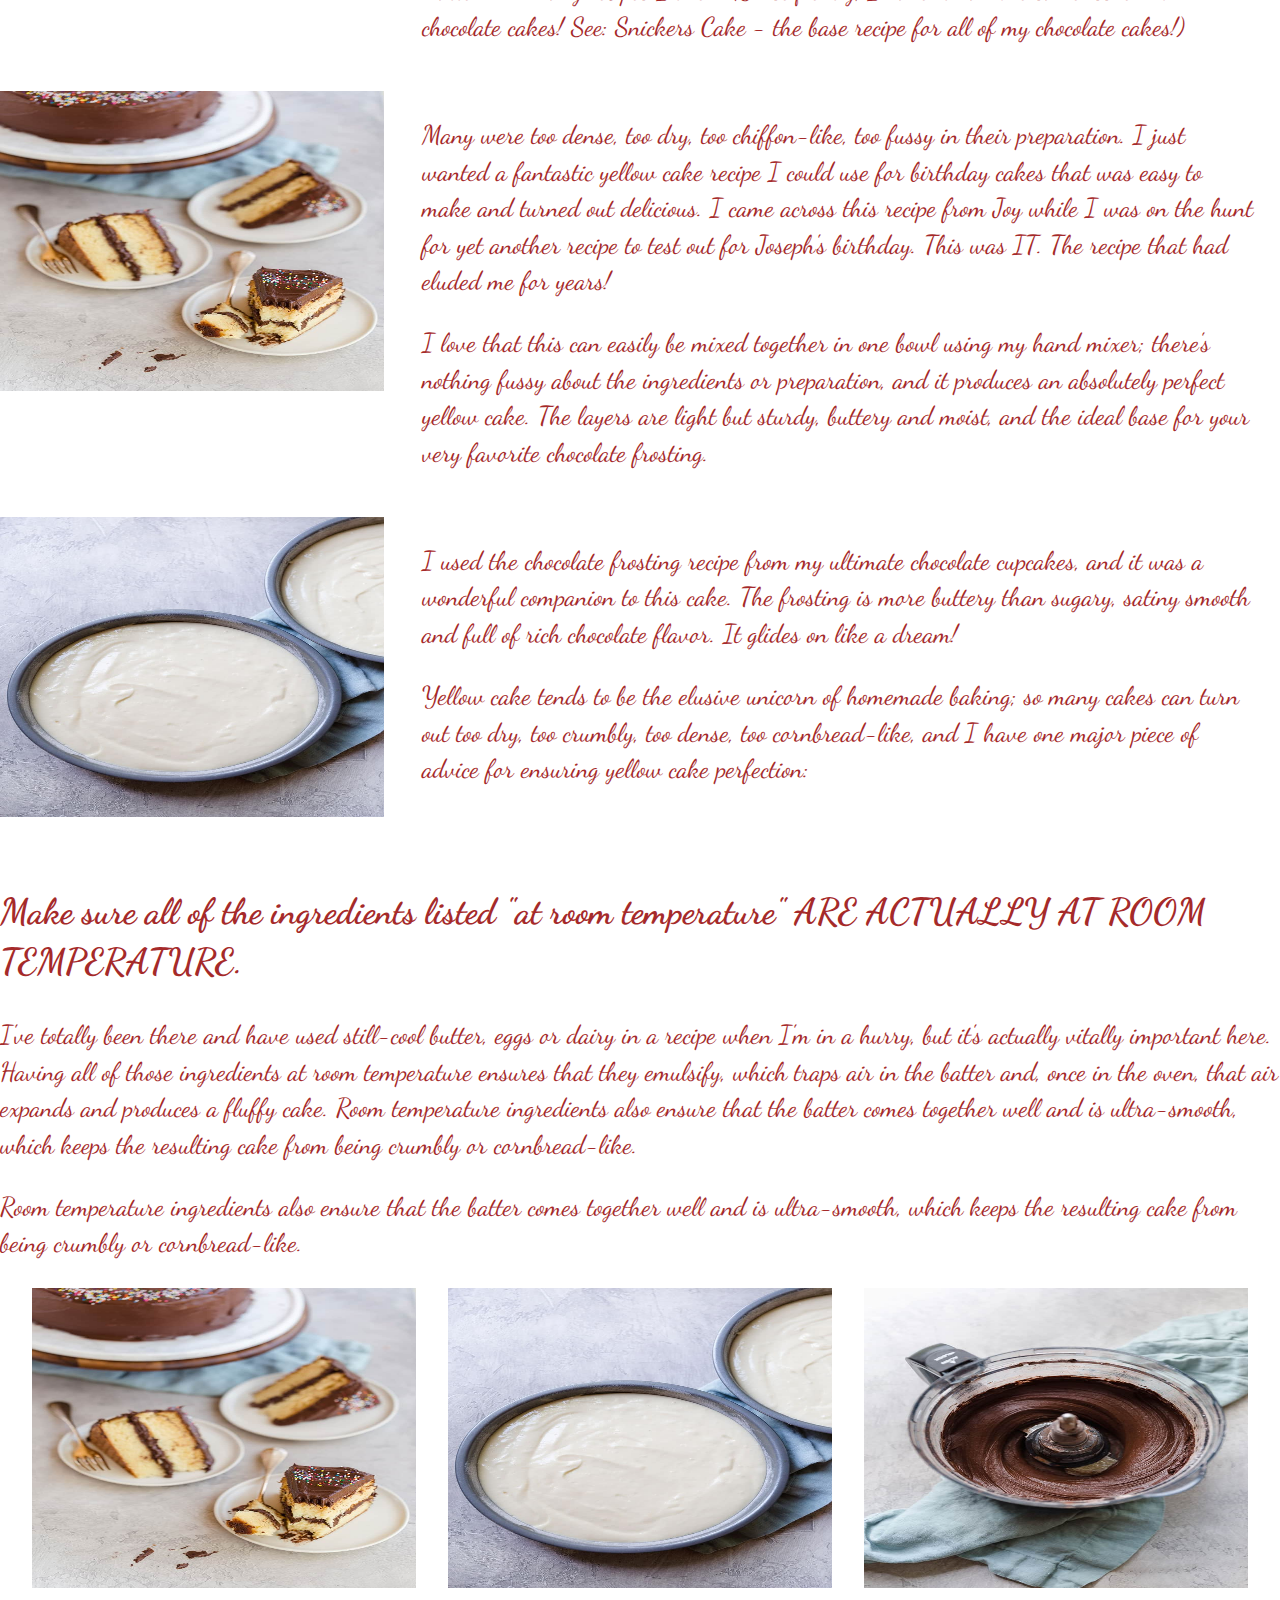
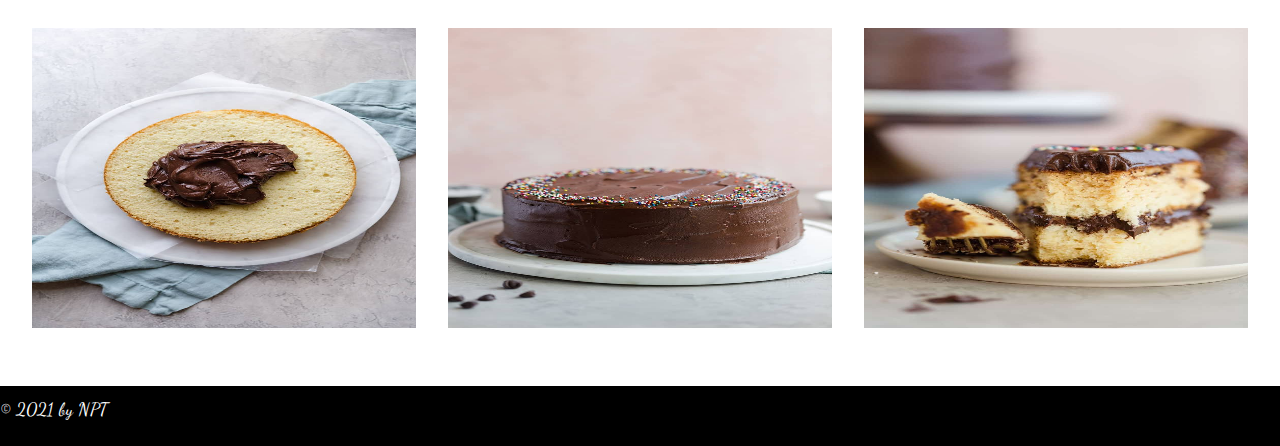
<file: details-1.html>
<!DOCTYPE html>
<html lang="en">

<head>
    <meta charset="UTF-8">
    <meta http-equiv="X-UA-Compatible" content="IE=edge">
    <meta name="viewport" content="width=device-width, initial-scale=1.0">
    <title>Classic Yellow Cake</title>
    <link href="https://cdn.jsdelivr.net/npm/bootstrap@5.1.3/dist/css/bootstrap.min.css" rel="stylesheet" integrity="sha384-1BmE4kWBq78iYhFldvKuhfTAU6auU8tT94WrHftjDbrCEXSU1oBoqyl2QvZ6jIW3" crossorigin="anonymous">
    <link rel="preconnect" href="https://fonts.googleapis.com">
    <link rel="preconnect" href="https://fonts.gstatic.com" crossorigin>
    <link href="https://fonts.googleapis.com/css2?family=Dancing+Script:wght@400;500;600;700&display=swap" rel="stylesheet">
    <link rel="stylesheet" href="https://cdnjs.cloudflare.com/ajax/libs/font-awesome/5.15.1/css/all.min.css">
    <link rel="stylesheet" href="./css/style.css">
    <link rel="stylesheet" href="./css/responsive.css">
</head>

<body>
    <header class="blog-header">
        <div id="carouselExampleCaptions" class="carousel slide carousel-fade" data-bs-ride="carousel">
            <div class="carousel-indicators">
                <button type="button" data-bs-target="#carouselExampleCaptions" data-bs-slide-to="0" class="active" aria-current="true" aria-label="Slide 1"></button>
                <button type="button" data-bs-target="#carouselExampleCaptions" data-bs-slide-to="1" aria-label="Slide 2"></button>
                <button type="button" data-bs-target="#carouselExampleCaptions" data-bs-slide-to="2" aria-label="Slide 3"></button>
            </div>
            <div class="carousel-inner">
                <div class="carousel-item active">
                    <img src="images/banner.png" class="d-block w-100" alt="slide1">
                    <div class="blog-header__title">
                        <h1>Chi's Cake</h1>
                    </div>
                </div>
                <div class="carousel-item">
                    <img src="images/banner1.png" class="d-block w-100" alt="slide2">
                    <div class="blog-header__title">
                        <h1>Chi's Cake</h1>
                    </div>
                </div>
                <div class="carousel-item">
                    <img src="images/banner2.png" class="d-block w-100" alt="slide3">
                    <div class="blog-header__title">
                        <h1>Chi's Cake</h1>
                    </div>
                </div>
            </div>
            <button class="carousel-control-prev" type="button" data-bs-target="#carouselExampleCaptions" data-bs-slide="prev">
              <span class="carousel-icon" aria-hidden="true"><i class="fas fa-chevron-left"></i></span>
              <span class="visually-hidden">Previous</span>
            </button>
            <button class="carousel-control-next" type="button" data-bs-target="#carouselExampleCaptions" data-bs-slide="next">
              <span class="carousel-icon" aria-hidden="true"><i class="fas fa-chevron-right"></i></span>
              <span class="visually-hidden">Next</span>
            </button>
        </div>
    </header>
    <nav class="navbar navbar-expand-lg navbar-light bg-light fs-1">
        <div class="container-fluid">
            <button class="navbar-toggler navbar-btn" type="button" data-bs-toggle="collapse" data-bs-target="#navbarSupportedContent" aria-controls="navbarSupportedContent" aria-expanded="false" aria-label="Toggle navigation">
            <span class="navbar-toggler-icon navbar-icon"></span>
            </button>
            <div class="collapse navbar-collapse" id="navbarSupportedContent">
                <ul class="navbar-nav me-auto mb-2 mb-lg-0">
                    <li class="nav-item blog-nav__item">
                        <a class="nav-link blog-nav__link" aria-current="page" href="./index.html">Home</a>
                    </li>
                    <li class="nav-item dropdown blog-nav__item">
                        <div class="nav-link blog-nav__link" href="" id="navbarDropdown" aria-expanded="false">
                            Product
                        </div>
                        <ul class="dropdown-menu sub-nav__list" aria-labelledby="navbarDropdown">
                            <li><a class="dropdown-item sub-nav__link" href="./details-1.html">Classic Yellow Cake</a></li>
                            <li><a class="dropdown-item sub-nav__link" href="./details-2.html">Coconut Bundt Cake</a></li>
                            <li><a class="dropdown-item sub-nav__link" href="./details-3.html">Cream Cheese Pound Cake</a></li>
                            <li><a class="dropdown-item sub-nav__link" href="./details-4.html">German Chocolate Cake</a></li>
                        </ul>
                    </li>
                    <li class="nav-item blog-nav__item">
                        <a class="nav-link blog-nav__link" href="./order.html">Order</a>
                    </li>
                    <li class="nav-item blog-nav__item">
                        <a class="nav-link blog-nav__link" href="./contact.html">Contact</a>
                    </li>
                    <li class="nav-item blog-nav__item">
                        <a class="nav-link blog-nav__link" href="./about.html">About</a>
                    </li>
                </ul>
            </div>
        </div>
    </nav>

    <main class="content container-fluid">
        <p>05/Jan</p>
        <h2>Classic Yellow Cake with Chocolate Frosting</h2>
        <p>
            This fluffy vanilla cake recipe is the absolute best yellow cake from scratch and paired with the silky smooth chocolate frosting, you can't beat it for a classic birthday cake or any other celebration!
        </p>
        <section class="content-wrap">
            <img src="./images/yellow-cake-chocolate-frosting-1.jpg" alt="Classic Yellow Cake 1">
            <div class="text">
                <p>Are you a box mix yellow cake person? Or a from-scratch yellow cake person? </p>
                <p>Truth be told, it's REALLY hard to replicate that always-moist-and-fluffy texture that everyone loves about a box cake mix, but at the same time, we also love homemade, right?!</p>
                <p>It took me a LONG time to find a homemade yellow cake that I really, really loved. Box cake mixes seem to always bake up perfectly fluffy and moist cakes, and the ones I've had from bakeries have been great as well, but I just couldn't
                    seem to replicate it at home no matter how many recipes I tried. (Consequently, I haven't had the same issue with chocolate cakes! See: Snickers Cake - the base recipe for all of my chocolate cakes!)</p>
            </div>
        </section>
        <section class="content-wrap">
            <img src="./images/yellow-cake-chocolate-frosting-2.jpg" alt="Classic Yellow Cake 2">
            <div class="text">
                <p> Many were too dense, too dry, too chiffon-like, too fussy in their preparation. I just wanted a fantastic yellow cake recipe I could use for birthday cakes that was easy to make and turned out delicious. I came across this recipe from
                    Joy while I was on the hunt for yet another recipe to test out for Joseph's birthday. This was IT. The recipe that had eluded me for years!</p>
                <p>I love that this can easily be mixed together in one bowl using my hand mixer; there's nothing fussy about the ingredients or preparation, and it produces an absolutely perfect yellow cake. The layers are light but sturdy, buttery and
                    moist, and the ideal base for your very favorite chocolate frosting.</p>
            </div>
        </section>
        <section class="content-wrap">
            <img src="./images/yellow-cake-chocolate-frosting-3.jpg" alt="Classic Yellow Cake 3">
            <div class="text">
                <p>I used the chocolate frosting recipe from my ultimate chocolate cupcakes, and it was a wonderful companion to this cake. The frosting is more buttery than sugary, satiny smooth and full of rich chocolate flavor. It glides on like a dream!</p>
                <p>Yellow cake tends to be the elusive unicorn of homemade baking; so many cakes can turn out too dry, too crumbly, too dense, too cornbread-like, and I have one major piece of advice for ensuring yellow cake perfection:</p>
            </div>
        </section>
        <h2>Make sure all of the ingredients listed "at room temperature" ARE ACTUALLY AT ROOM TEMPERATURE.</h2>
        <p>I've totally been there and have used still-cool butter, eggs or dairy in a recipe when I'm in a hurry, but it's actually vitally important here. Having all of those ingredients at room temperature ensures that they emulsify, which traps air in
            the batter and, once in the oven, that air expands and produces a fluffy cake. Room temperature ingredients also ensure that the batter comes together well and is ultra-smooth, which keeps the resulting cake from being crumbly or cornbread-like.</p>
        <p>Room temperature ingredients also ensure that the batter comes together well and is ultra-smooth, which keeps the resulting cake from being crumbly or cornbread-like.</p>
        <div class="images-detail">
            <img src="./images/yellow-cake-chocolate-frosting-2.jpg" alt="Classic Yellow Cake 2">
            <img src="./images/yellow-cake-chocolate-frosting-3.jpg" alt="Classic Yellow Cake 3">
            <img src="./images/yellow-cake-chocolate-frosting-4.jpg" alt="Classic Yellow Cake 4">
            <img src="./images/yellow-cake-chocolate-frosting-5.jpg" alt="Classic Yellow Cake 5">
            <img src="./images/yellow-cake-chocolate-frosting-6.jpg" alt="Classic Yellow Cake 6">
            <img src="./images/yellow-cake-chocolate-frosting-7.jpg" alt="Classic Yellow Cake 7">
        </div>
    </main>
    <footer>
        <p class="footer-text">&copy; 2021 by NPT</p>
    </footer>
    <script src="https://cdn.jsdelivr.net/npm/bootstrap@5.1.3/dist/js/bootstrap.bundle.min.js" integrity="sha384-ka7Sk0Gln4gmtz2MlQnikT1wXgYsOg+OMhuP+IlRH9sENBO0LRn5q+8nbTov4+1p" crossorigin="anonymous"></script>
    <script src="./js/responsive.js"></script>
</body>

</html>
</file>
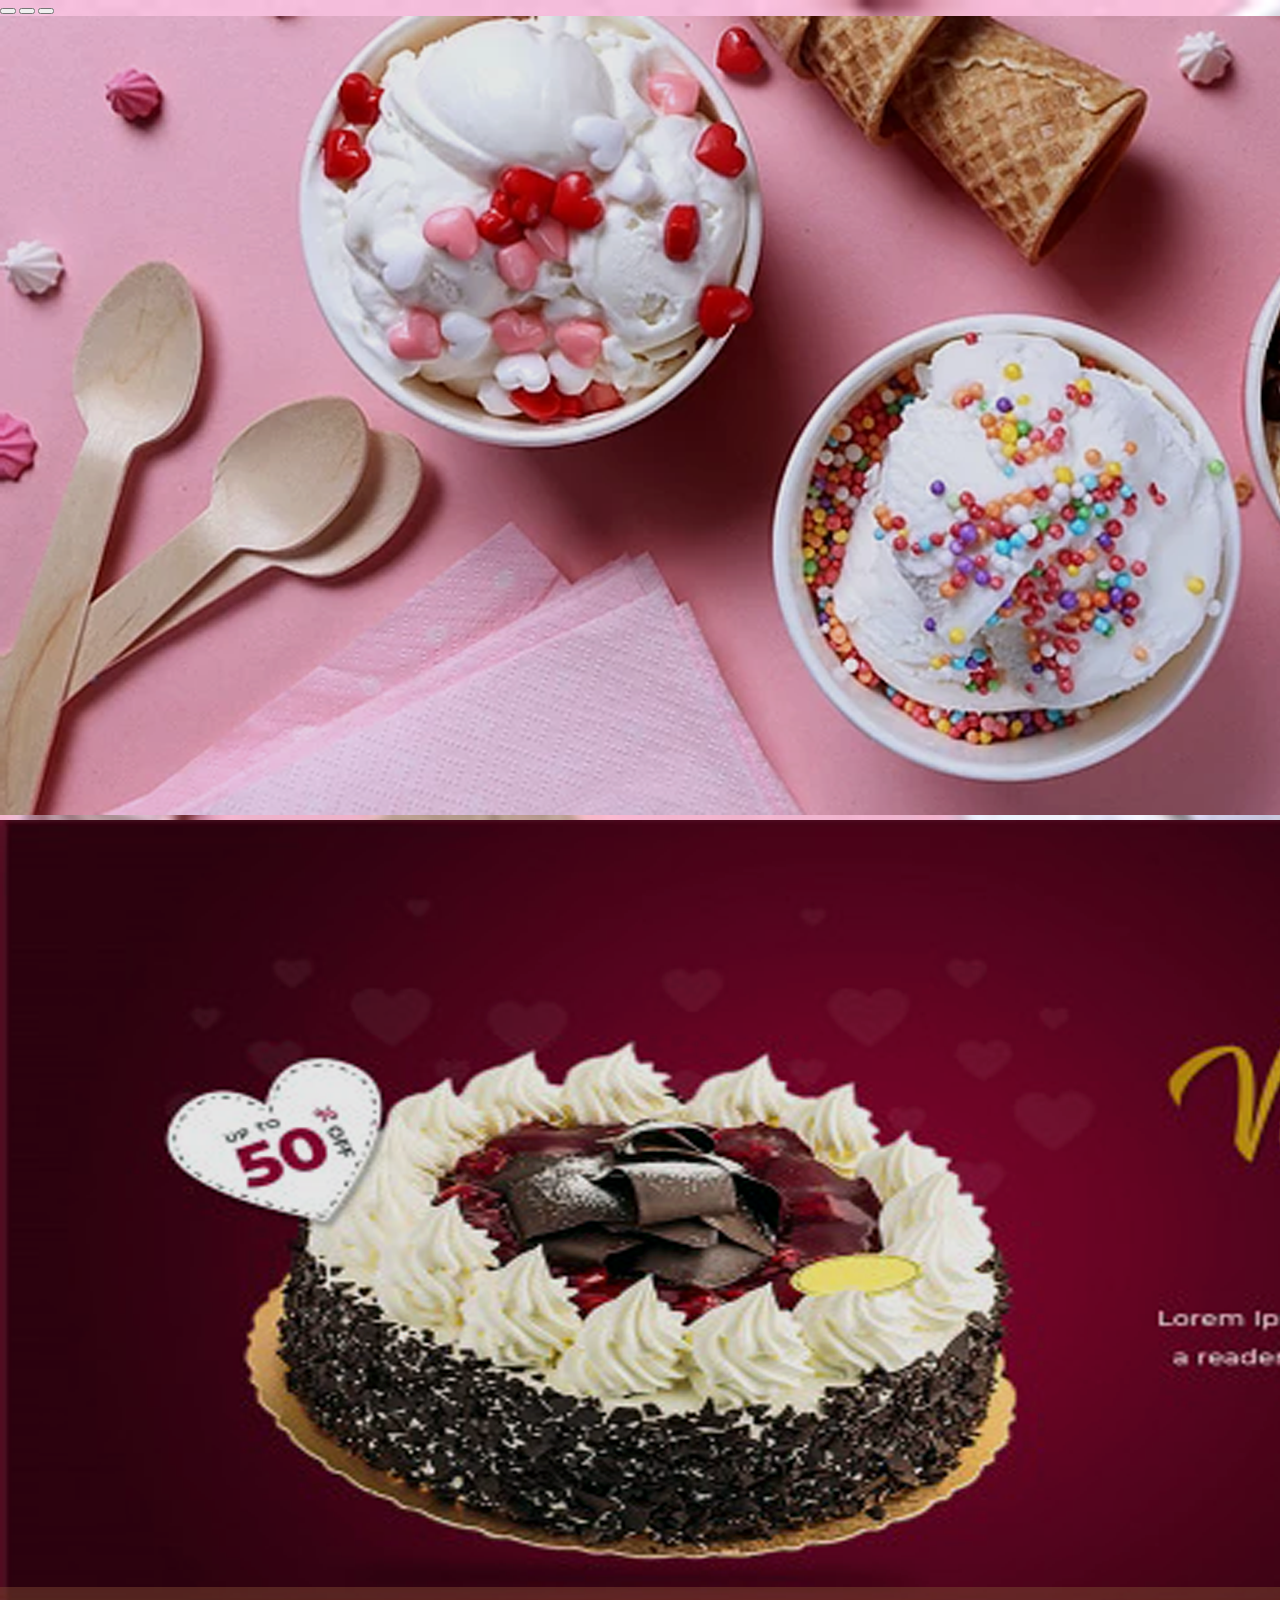
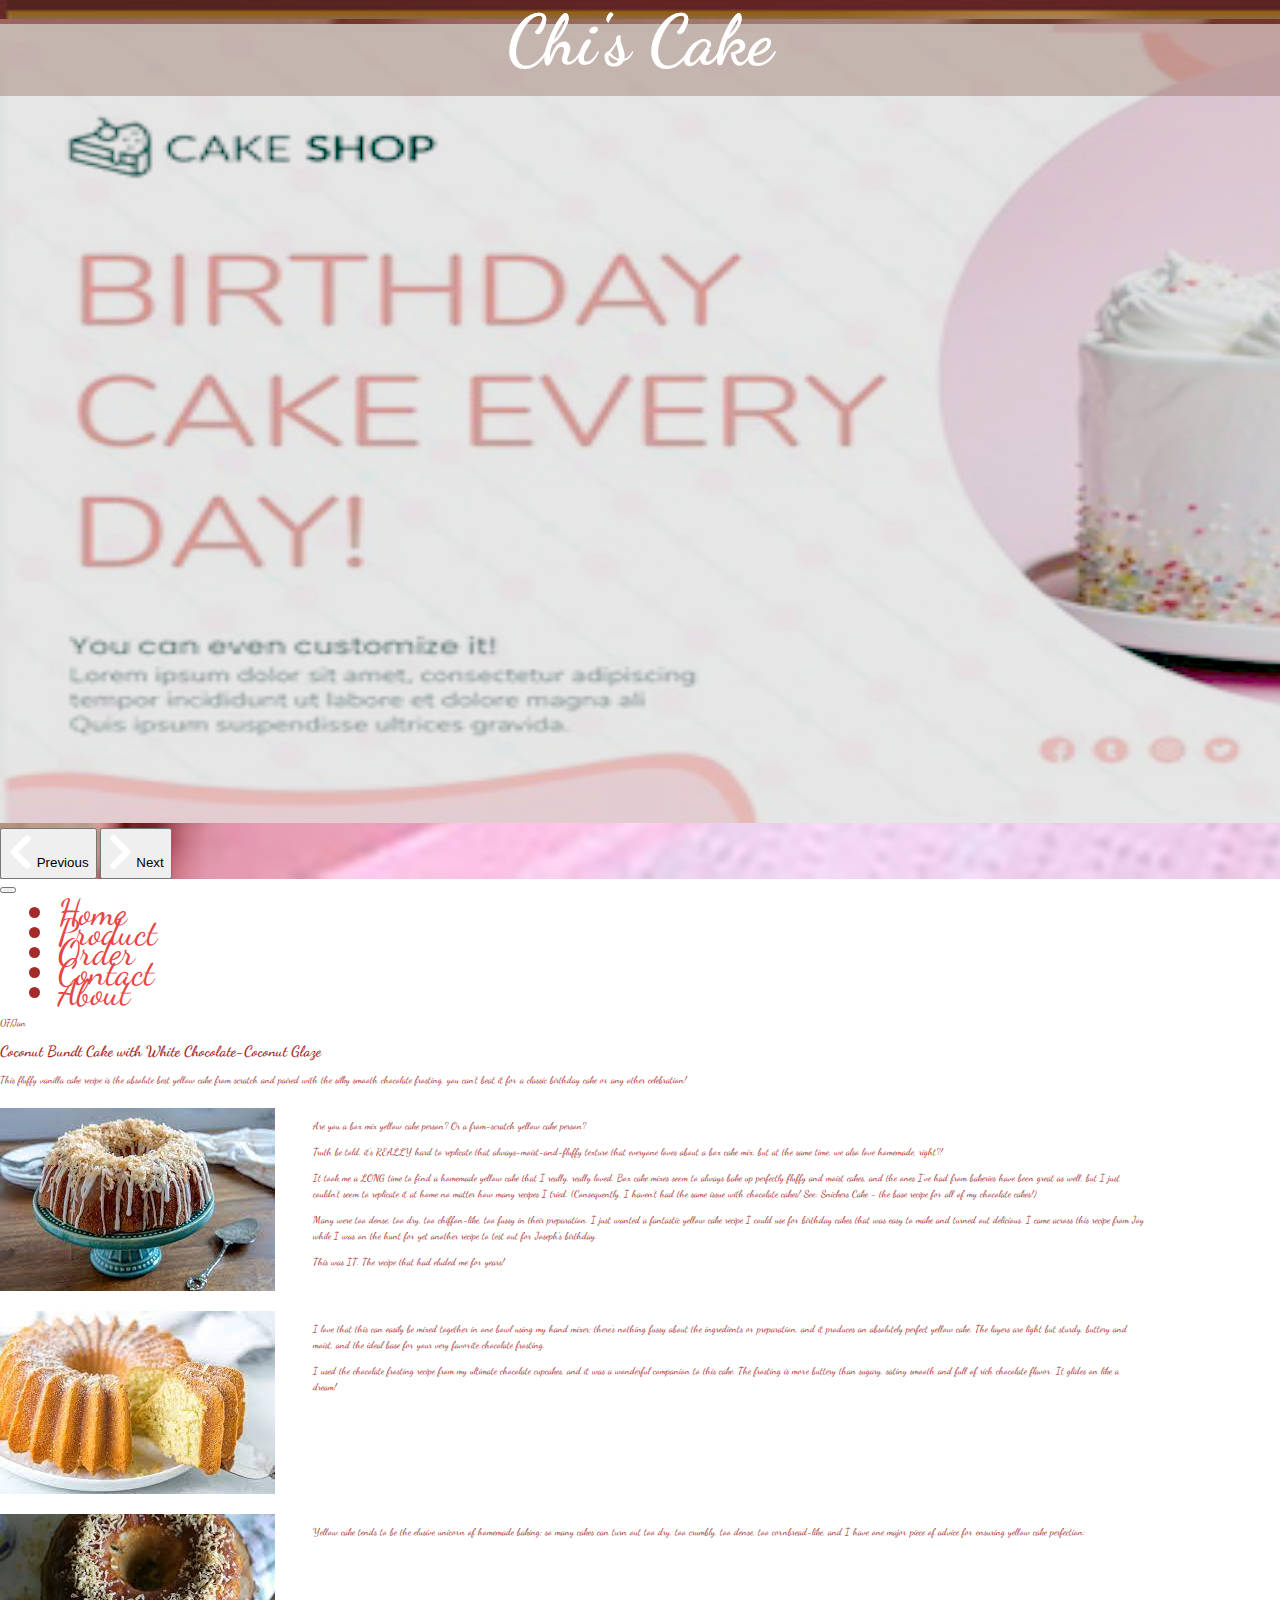
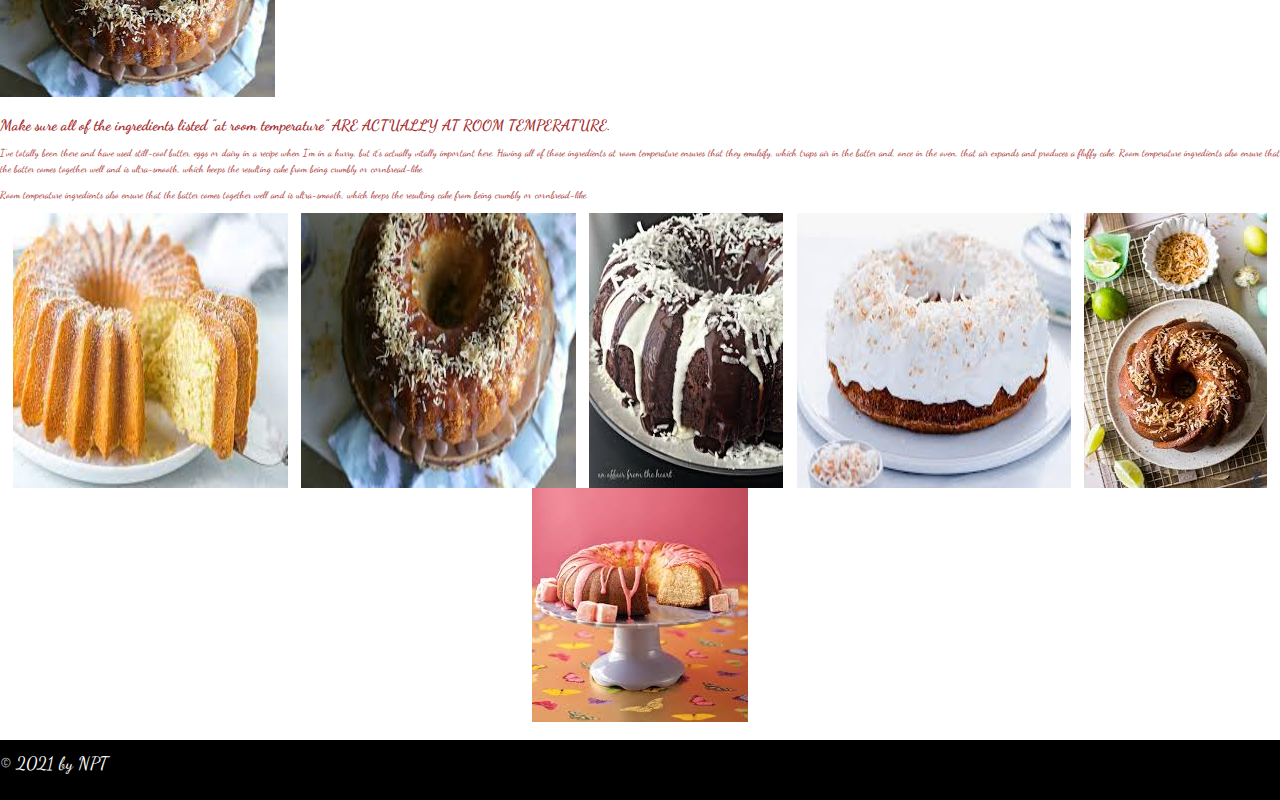
<file: details-2.html>
<!DOCTYPE html>
<html lang="en">

<head>
    <meta charset="UTF-8">
    <meta http-equiv="X-UA-Compatible" content="IE=edge">
    <meta name="viewport" content="width=device-width, initial-scale=1.0">
    <title>Coconut Bundt Cake</title>
    <link href="https://cdn.jsdelivr.net/npm/bootstrap@5.1.3/dist/css/bootstrap.min.css" rel="stylesheet" integrity="sha384-1BmE4kWBq78iYhFldvKuhfTAU6auU8tT94WrHftjDbrCEXSU1oBoqyl2QvZ6jIW3" crossorigin="anonymous">
    <link rel="preconnect" href="https://fonts.googleapis.com">
    <link rel="preconnect" href="https://fonts.gstatic.com" crossorigin>
    <link href="https://fonts.googleapis.com/css2?family=Dancing+Script:wght@400;500;600;700&display=swap" rel="stylesheet">
    <link rel="stylesheet" href="https://cdnjs.cloudflare.com/ajax/libs/font-awesome/5.15.1/css/all.min.css">
    <link rel="stylesheet" href="./css/style.css">
    <link rel="stylesheet" href="./css/responsive.css">
</head>

<body>
    <header class="blog-header">
        <div id="carouselExampleCaptions" class="carousel slide carousel-fade" data-bs-ride="carousel">
            <div class="carousel-indicators">
                <button type="button" data-bs-target="#carouselExampleCaptions" data-bs-slide-to="0" class="active" aria-current="true" aria-label="Slide 1"></button>
                <button type="button" data-bs-target="#carouselExampleCaptions" data-bs-slide-to="1" aria-label="Slide 2"></button>
                <button type="button" data-bs-target="#carouselExampleCaptions" data-bs-slide-to="2" aria-label="Slide 3"></button>
            </div>
            <div class="carousel-inner">
                <div class="carousel-item active">
                    <img src="images/banner.png" class="d-block w-100" alt="slide1">
                    <div class="blog-header__title">
                        <h1>Chi's Cake</h1>
                    </div>
                </div>
                <div class="carousel-item">
                    <img src="images/banner1.png" class="d-block w-100" alt="slide2">
                    <div class="blog-header__title">
                        <h1>Chi's Cake</h1>
                    </div>
                </div>
                <div class="carousel-item">
                    <img src="images/banner2.png" class="d-block w-100" alt="slide3">
                    <div class="blog-header__title">
                        <h1>Chi's Cake</h1>
                    </div>
                </div>
            </div>
            <button class="carousel-control-prev" type="button" data-bs-target="#carouselExampleCaptions" data-bs-slide="prev">
              <span class="carousel-icon" aria-hidden="true"><i class="fas fa-chevron-left"></i></span>
              <span class="visually-hidden">Previous</span>
            </button>
            <button class="carousel-control-next" type="button" data-bs-target="#carouselExampleCaptions" data-bs-slide="next">
              <span class="carousel-icon" aria-hidden="true"><i class="fas fa-chevron-right"></i></span>
              <span class="visually-hidden">Next</span>
            </button>
        </div>
    </header>
    <nav class="navbar navbar-expand-lg navbar-light bg-light fs-1">
        <div class="container-fluid">
            <button class="navbar-toggler navbar-btn" type="button" data-bs-toggle="collapse" data-bs-target="#navbarSupportedContent" aria-controls="navbarSupportedContent" aria-expanded="false" aria-label="Toggle navigation">
            <span class="navbar-toggler-icon navbar-icon"></span>
            </button>
            <div class="collapse navbar-collapse" id="navbarSupportedContent">
                <ul class="navbar-nav me-auto mb-2 mb-lg-0">
                    <li class="nav-item blog-nav__item">
                        <a class="nav-link blog-nav__link" aria-current="page" href="./index.html">Home</a>
                    </li>
                    <li class="nav-item dropdown blog-nav__item">
                        <div class="nav-link blog-nav__link" href="" id="navbarDropdown" aria-expanded="false">
                            Product
                        </div>
                        <ul class="dropdown-menu sub-nav__list" aria-labelledby="navbarDropdown">
                            <li><a class="dropdown-item sub-nav__link" href="./details-1.html">Classic Yellow Cake</a></li>
                            <li><a class="dropdown-item sub-nav__link" href="./details-2.html">Coconut Bundt Cake</a></li>
                            <li><a class="dropdown-item sub-nav__link" href="./details-3.html">Cream Cheese Pound Cake</a></li>
                            <li><a class="dropdown-item sub-nav__link" href="./details-4.html">German Chocolate Cake</a></li>
                        </ul>
                    </li>
                    <li class="nav-item blog-nav__item">
                        <a class="nav-link blog-nav__link" href="./order.html">Order</a>
                    </li>
                    <li class="nav-item blog-nav__item">
                        <a class="nav-link blog-nav__link" href="./contact.html">Contact</a>
                    </li>
                    <li class="nav-item blog-nav__item">
                        <a class="nav-link blog-nav__link" href="./about.html">About</a>
                    </li>
                </ul>
            </div>
        </div>
    </nav>

    <main class="contentcontainer-fluid">
        <p>07/Jan</p>
        <h2>Coconut Bundt Cake with White Chocolate-Coconut Glaze</h2>
        <p>
            This fluffy vanilla cake recipe is the absolute best yellow cake from scratch and paired with the silky smooth chocolate frosting, you can't beat it for a classic birthday cake or any other celebration!
        </p>
        <section class="content-wrap">
            <img src="./images/coconut-bundt-cake-1.jpg" alt="Coconut Bundt Cake 1">
            <div class="text">
                <p>Are you a box mix yellow cake person? Or a from-scratch yellow cake person?</p>
                <p>Truth be told, it's REALLY hard to replicate that always-moist-and-fluffy texture that everyone loves about a box cake mix, but at the same time, we also love homemade, right?!</p>
                <p>
                    It took me a LONG time to find a homemade yellow cake that I really, really loved. Box cake mixes seem to always bake up perfectly fluffy and moist cakes, and the ones I've had from bakeries have been great as well, but I just couldn't seem to replicate
                    it at home no matter how many recipes I tried. (Consequently, I haven't had the same issue with chocolate cakes! See: Snickers Cake - the base recipe for all of my chocolate cakes!)
                </p>
                <p>
                    Many were too dense, too dry, too chiffon-like, too fussy in their preparation. I just wanted a fantastic yellow cake recipe I could use for birthday cakes that was easy to make and turned out delicious. I came across this recipe from Joy while I was
                    on the hunt for yet another recipe to test out for Joseph's birthday.
                </p>
                <p>This was IT. The recipe that had eluded me for years!</p>
            </div>
        </section>
        <section class="content-wrap">
            <img src="./images/coconut-bundt-cake-2.jpg" alt="Coconut Bundt Cake 2">
            <div class="text">
                <p>
                    I love that this can easily be mixed together in one bowl using my hand mixer; there's nothing fussy about the ingredients or preparation, and it produces an absolutely perfect yellow cake. The layers are light but sturdy, buttery and moist, and the ideal
                    base for your very favorite chocolate frosting.
                </p>
                <p>
                    I used the chocolate frosting recipe from my ultimate chocolate cupcakes, and it was a wonderful companion to this cake. The frosting is more buttery than sugary, satiny smooth and full of rich chocolate flavor. It glides on like a dream!
                </p>
            </div>
        </section>
        <section class="content-wrap">
            <img src="./images/coconut-bundt-cake-3.jpg" alt="Coconut Bundt Cake 3">
            <div class="text">
                <p>Yellow cake tends to be the elusive unicorn of homemade baking; so many cakes can turn out too dry, too crumbly, too dense, too cornbread-like, and I have one major piece of advice for ensuring yellow cake perfection:</p>
            </div>
        </section>
        <h2>Make sure all of the ingredients listed "at room temperature" ARE ACTUALLY AT ROOM TEMPERATURE.</h2>
        <p>I've totally been there and have used still-cool butter, eggs or dairy in a recipe when I'm in a hurry, but it's actually vitally important here. Having all of those ingredients at room temperature ensures that they emulsify, which traps air in
            the batter and, once in the oven, that air expands and produces a fluffy cake. Room temperature ingredients also ensure that the batter comes together well and is ultra-smooth, which keeps the resulting cake from being crumbly or cornbread-like.</p>
        <p>Room temperature ingredients also ensure that the batter comes together well and is ultra-smooth, which keeps the resulting cake from being crumbly or cornbread-like.</p>
        <div class="images-detail">
            <img src="./images/coconut-bundt-cake-2.jpg" alt="Coconut Bundt Cake 2">
            <img src="./images/coconut-bundt-cake-3.jpg" alt="Coconut Bundt Cake 3">
            <img src="./images/coconut-bundt-cake-4.jpg" alt="Coconut Bundt Cake 4">
            <img src="./images/coconut-bundt-cake-5.jpg" alt="Coconut Bundt Cake 5">
            <img src="./images/coconut-bundt-cake-6.jpg" alt="Coconut Bundt Cake 6">
            <img src="./images/coconut-bundt-cake-7.jpg" alt="Coconut Bundt Cake 7">
        </div>
    </main>
    <footer>
        <p class="footer-text">&copy; 2021 by NPT</p>
    </footer>
    <script src="https://cdn.jsdelivr.net/npm/bootstrap@5.1.3/dist/js/bootstrap.bundle.min.js" integrity="sha384-ka7Sk0Gln4gmtz2MlQnikT1wXgYsOg+OMhuP+IlRH9sENBO0LRn5q+8nbTov4+1p" crossorigin="anonymous"></script>
    <script src="./js/responsive.js"></script>
</body>

</html>
</file>
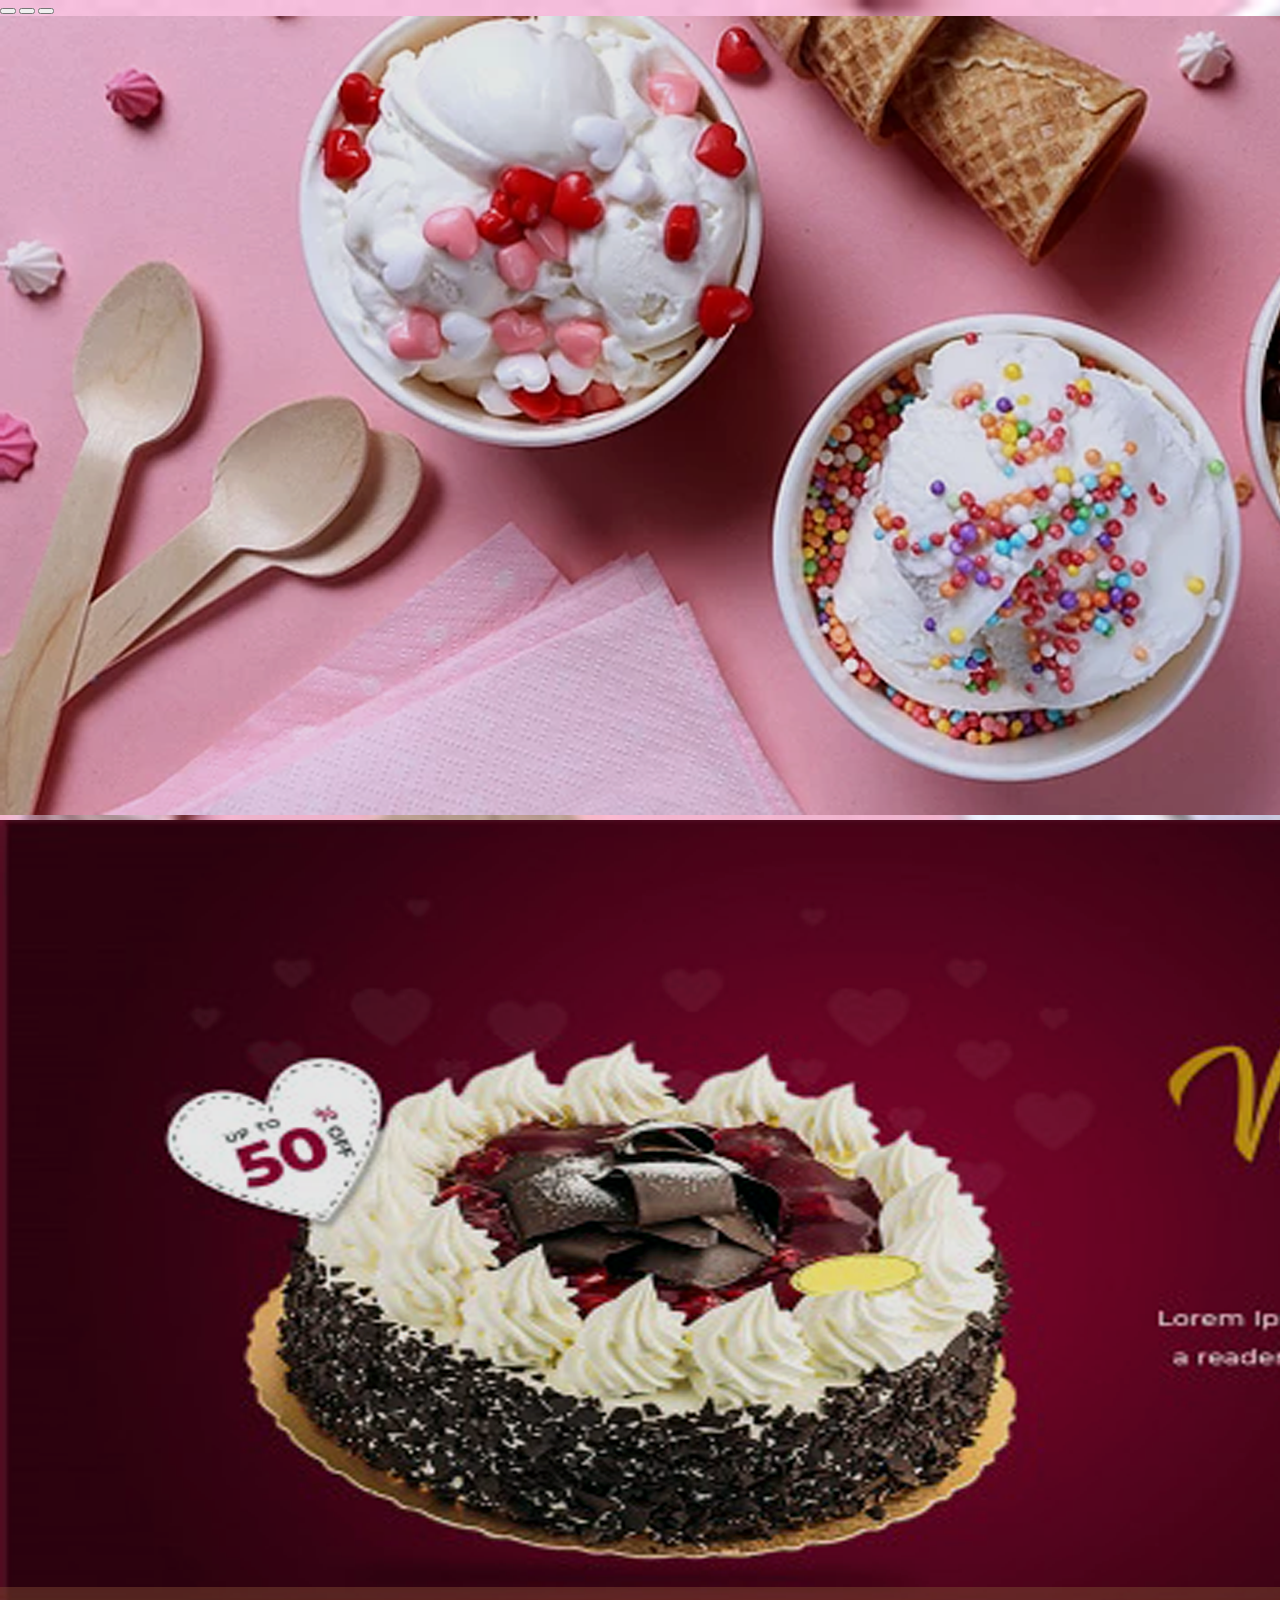
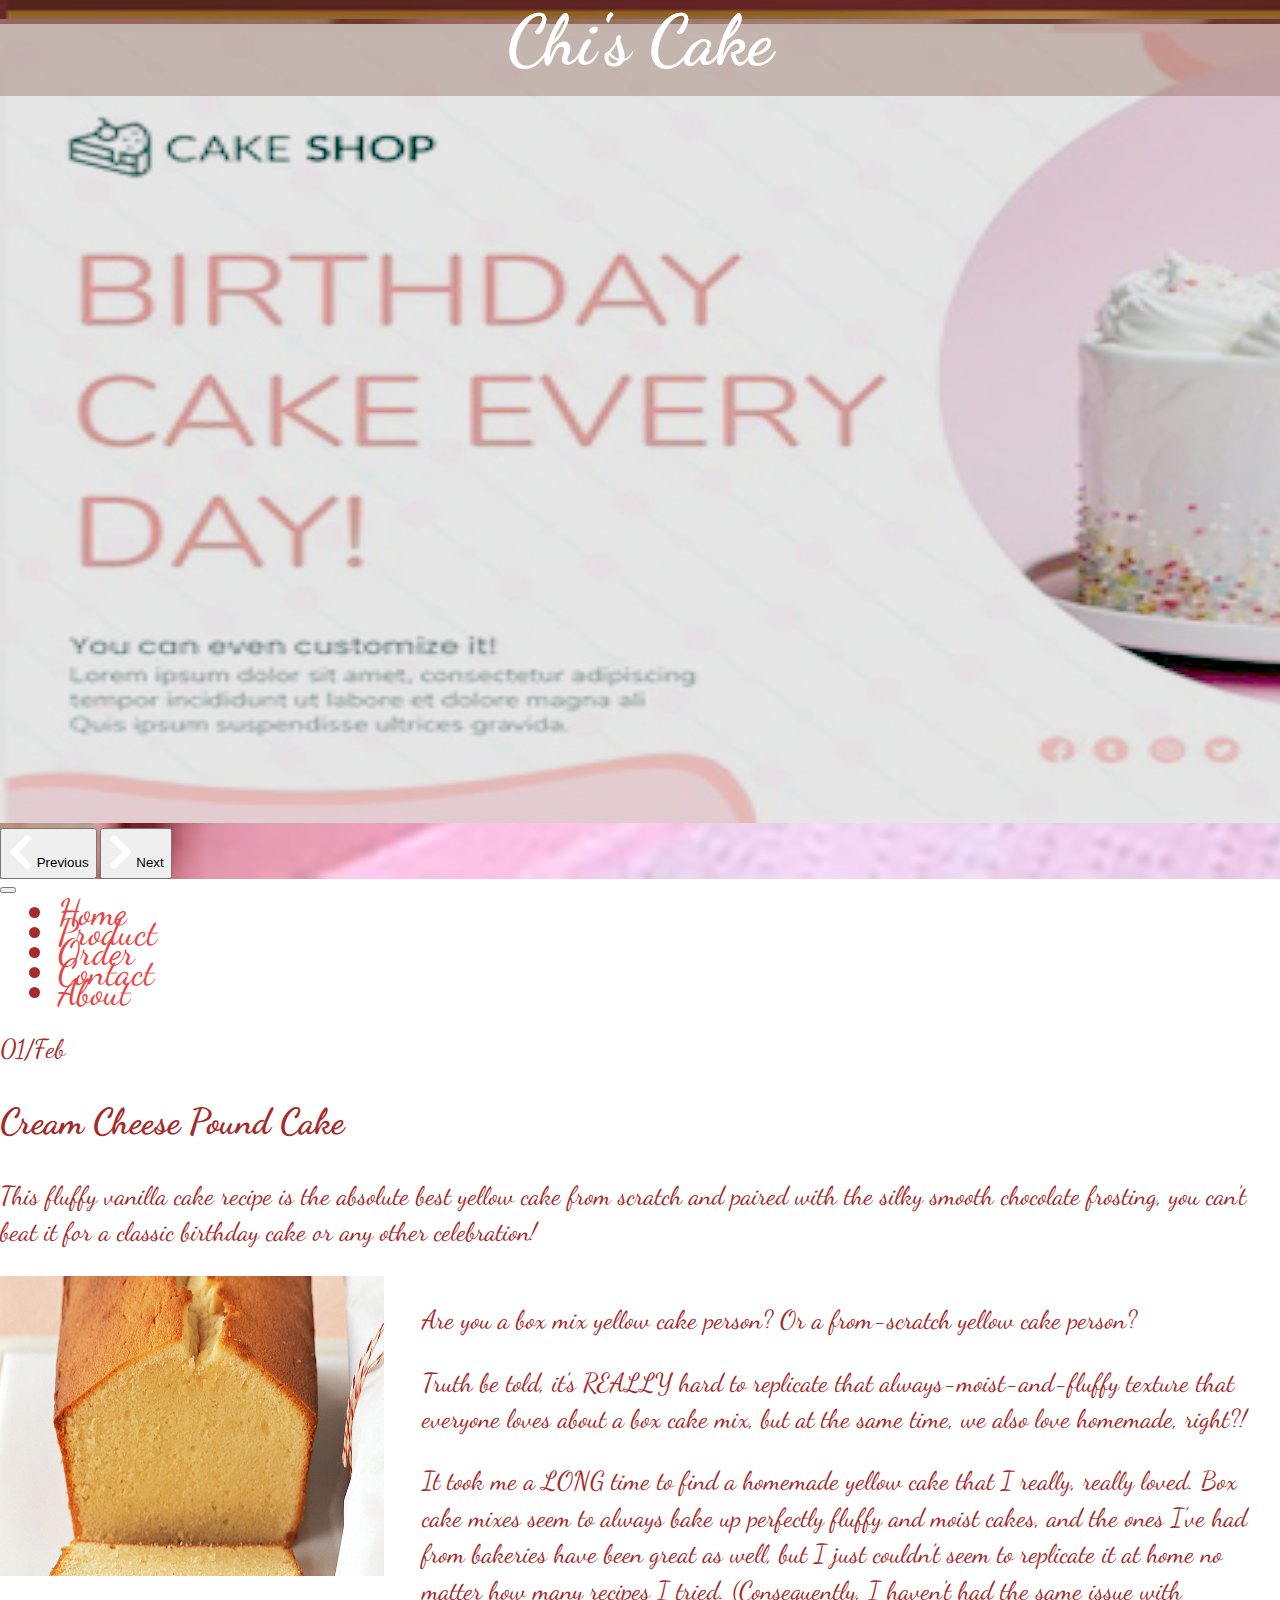
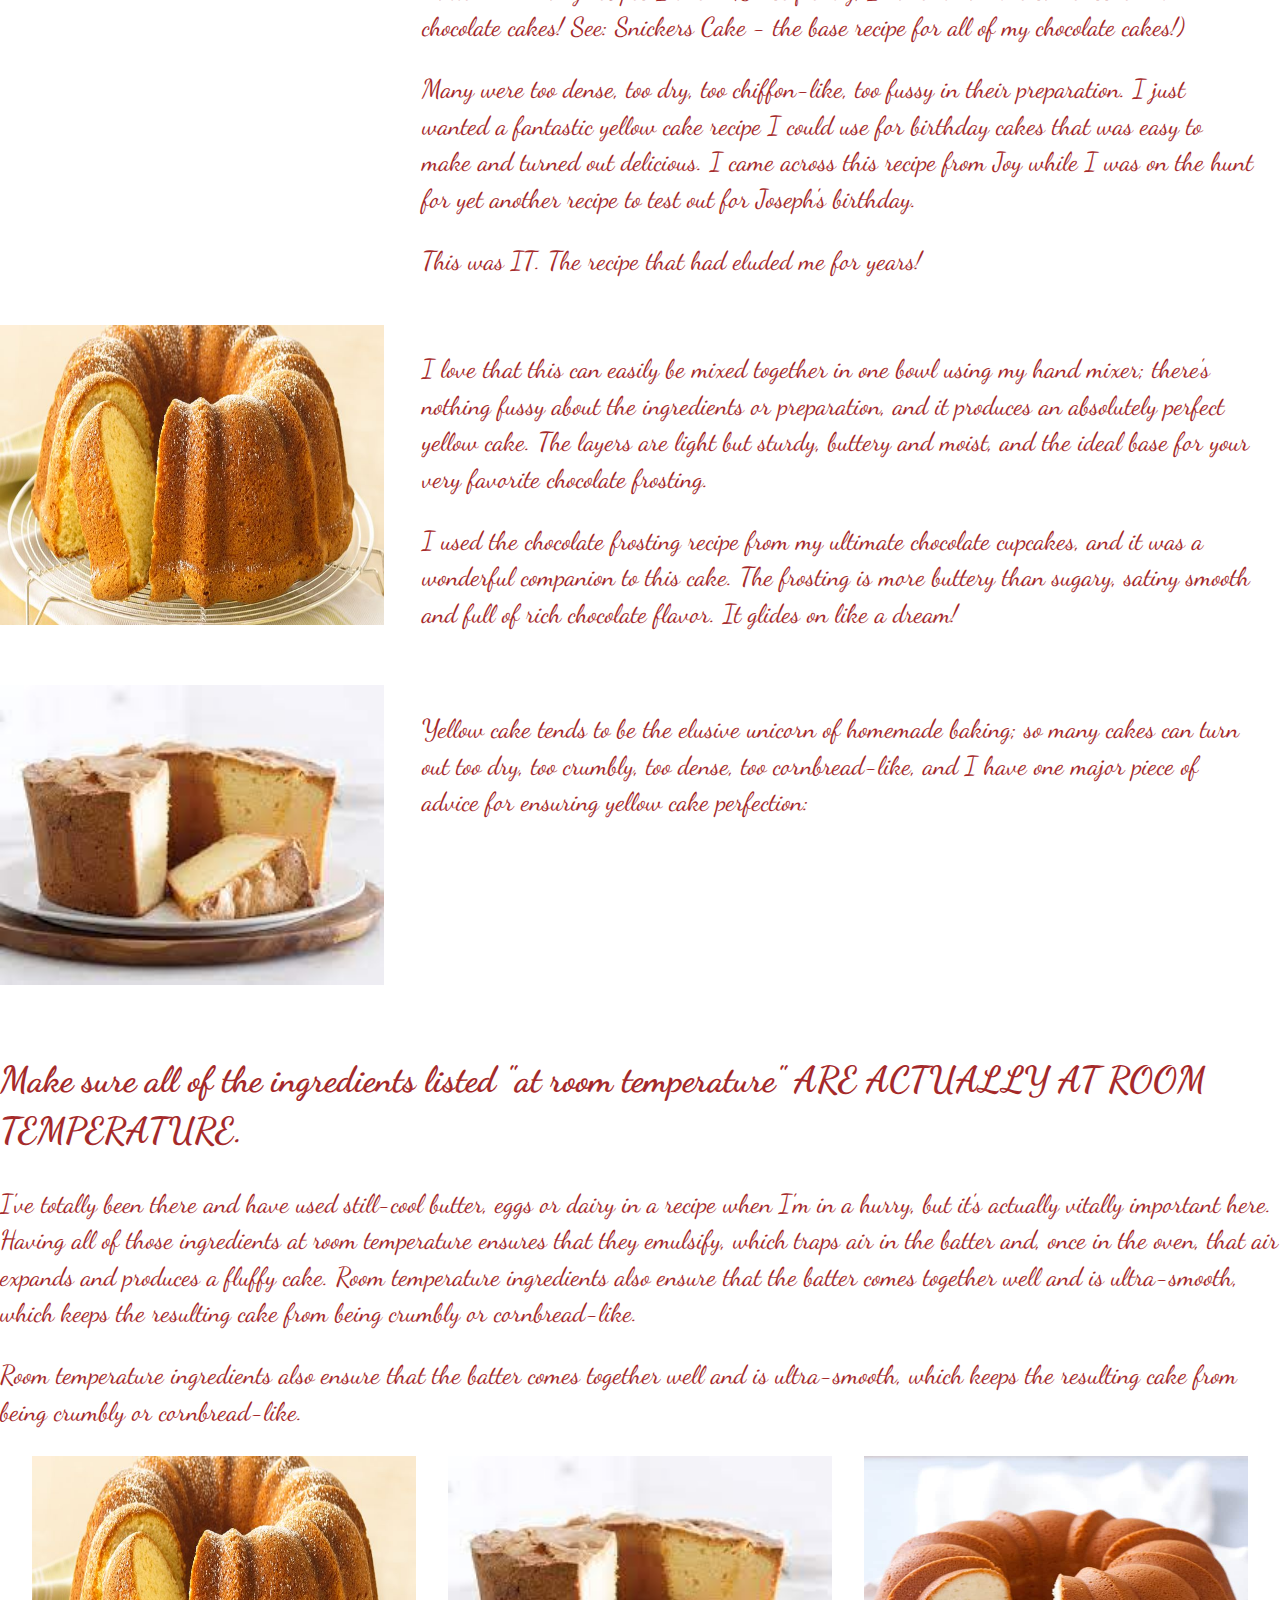
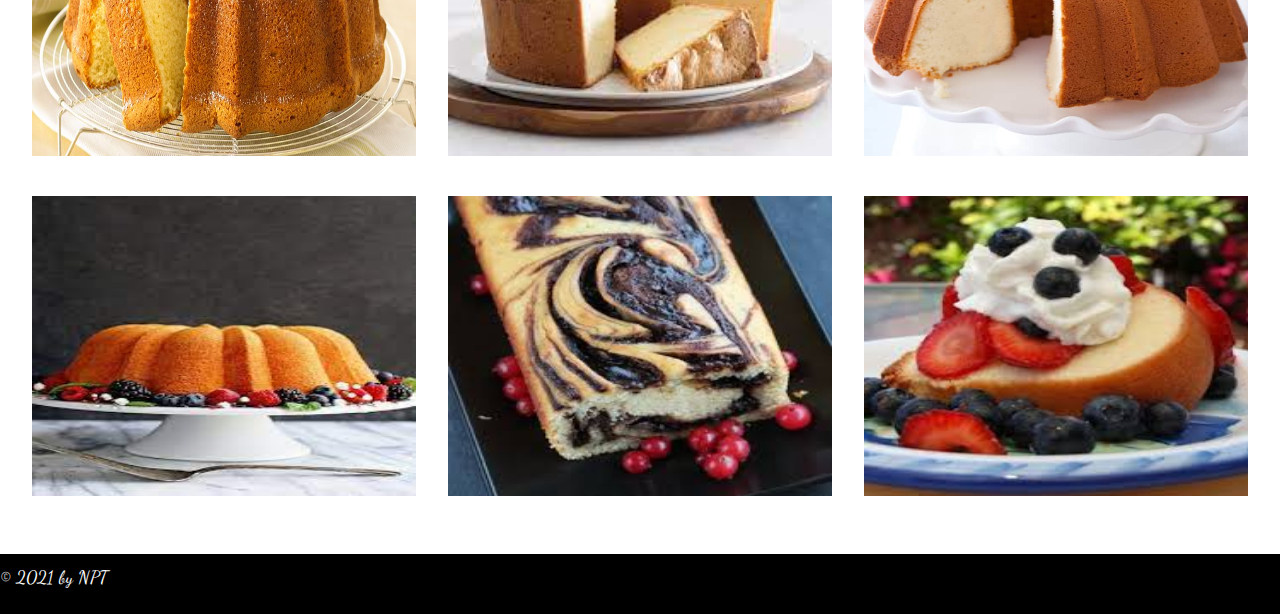
<file: details-3.html>
<!DOCTYPE html>
<html lang="en">

<head>
    <meta charset="UTF-8">
    <meta http-equiv="X-UA-Compatible" content="IE=edge">
    <meta name="viewport" content="width=device-width, initial-scale=1.0">
    <title>Cream Cheese Pound Cake</title>
    <link href="https://cdn.jsdelivr.net/npm/bootstrap@5.1.3/dist/css/bootstrap.min.css" rel="stylesheet" integrity="sha384-1BmE4kWBq78iYhFldvKuhfTAU6auU8tT94WrHftjDbrCEXSU1oBoqyl2QvZ6jIW3" crossorigin="anonymous">
    <link rel="preconnect" href="https://fonts.googleapis.com">
    <link rel="preconnect" href="https://fonts.gstatic.com" crossorigin>
    <link href="https://fonts.googleapis.com/css2?family=Dancing+Script:wght@400;500;600;700&display=swap" rel="stylesheet">
    <link rel="stylesheet" href="https://cdnjs.cloudflare.com/ajax/libs/font-awesome/5.15.1/css/all.min.css">
    <link rel="stylesheet" href="./css/style.css">
    <link rel="stylesheet" href="./css/responsive.css">
</head>

<body>
    <header class="blog-header">
        <div id="carouselExampleCaptions" class="carousel slide carousel-fade" data-bs-ride="carousel">
            <div class="carousel-indicators">
                <button type="button" data-bs-target="#carouselExampleCaptions" data-bs-slide-to="0" class="active" aria-current="true" aria-label="Slide 1"></button>
                <button type="button" data-bs-target="#carouselExampleCaptions" data-bs-slide-to="1" aria-label="Slide 2"></button>
                <button type="button" data-bs-target="#carouselExampleCaptions" data-bs-slide-to="2" aria-label="Slide 3"></button>
            </div>
            <div class="carousel-inner">
                <div class="carousel-item active">
                    <img src="images/banner.png" class="d-block w-100" alt="slide1">
                    <div class="blog-header__title">
                        <h1>Chi's Cake</h1>
                    </div>
                </div>
                <div class="carousel-item">
                    <img src="images/banner1.png" class="d-block w-100" alt="slide2">
                    <div class="blog-header__title">
                        <h1>Chi's Cake</h1>
                    </div>
                </div>
                <div class="carousel-item">
                    <img src="images/banner2.png" class="d-block w-100" alt="slide3">
                    <div class="blog-header__title">
                        <h1>Chi's Cake</h1>
                    </div>
                </div>
            </div>
            <button class="carousel-control-prev" type="button" data-bs-target="#carouselExampleCaptions" data-bs-slide="prev">
              <span class="carousel-icon" aria-hidden="true"><i class="fas fa-chevron-left"></i></span>
              <span class="visually-hidden">Previous</span>
            </button>
            <button class="carousel-control-next" type="button" data-bs-target="#carouselExampleCaptions" data-bs-slide="next">
              <span class="carousel-icon" aria-hidden="true"><i class="fas fa-chevron-right"></i></span>
              <span class="visually-hidden">Next</span>
            </button>
        </div>
    </header>
    <nav class="navbar navbar-expand-lg navbar-light bg-light fs-1">
        <div class="container-fluid">
            <button class="navbar-toggler navbar-btn" type="button" data-bs-toggle="collapse" data-bs-target="#navbarSupportedContent" aria-controls="navbarSupportedContent" aria-expanded="false" aria-label="Toggle navigation">
            <span class="navbar-toggler-icon navbar-icon"></span>
            </button>
            <div class="collapse navbar-collapse" id="navbarSupportedContent">
                <ul class="navbar-nav me-auto mb-2 mb-lg-0">
                    <li class="nav-item blog-nav__item">
                        <a class="nav-link blog-nav__link" aria-current="page" href="./index.html">Home</a>
                    </li>
                    <li class="nav-item dropdown blog-nav__item">
                        <div class="nav-link blog-nav__link" href="" id="navbarDropdown" aria-expanded="false">
                            Product
                        </div>
                        <ul class="dropdown-menu sub-nav__list" aria-labelledby="navbarDropdown">
                            <li><a class="dropdown-item sub-nav__link" href="./details-1.html">Classic Yellow Cake</a></li>
                            <li><a class="dropdown-item sub-nav__link" href="./details-2.html">Coconut Bundt Cake</a></li>
                            <li><a class="dropdown-item sub-nav__link" href="./details-3.html">Cream Cheese Pound Cake</a></li>
                            <li><a class="dropdown-item sub-nav__link" href="./details-4.html">German Chocolate Cake</a></li>
                        </ul>
                    </li>
                    <li class="nav-item blog-nav__item">
                        <a class="nav-link blog-nav__link" href="./order.html">Order</a>
                    </li>
                    <li class="nav-item blog-nav__item">
                        <a class="nav-link blog-nav__link" href="./contact.html">Contact</a>
                    </li>
                    <li class="nav-item blog-nav__item">
                        <a class="nav-link blog-nav__link" href="./about.html">About</a>
                    </li>
                </ul>
            </div>
        </div>
    </nav>

    <main class="content container-fluid">
        <p>01/Feb</p>
        <h2>Cream Cheese Pound Cake</h2>
        <p>
            This fluffy vanilla cake recipe is the absolute best yellow cake from scratch and paired with the silky smooth chocolate frosting, you can't beat it for a classic birthday cake or any other celebration!
        </p>
        <div class="content-wrap">
            <img src="./images/cream-cheese-pound-cake-1.jpg" alt="Cream Cheese Pound Cake 1">
            <div class="text">
                <p>Are you a box mix yellow cake person? Or a from-scratch yellow cake person?</p>
                <p>Truth be told, it's REALLY hard to replicate that always-moist-and-fluffy texture that everyone loves about a box cake mix, but at the same time, we also love homemade, right?!</p>
                <p>
                    It took me a LONG time to find a homemade yellow cake that I really, really loved. Box cake mixes seem to always bake up perfectly fluffy and moist cakes, and the ones I've had from bakeries have been great as well, but I just couldn't seem to replicate
                    it at home no matter how many recipes I tried. (Consequently, I haven't had the same issue with chocolate cakes! See: Snickers Cake - the base recipe for all of my chocolate cakes!)
                </p>
                <p>
                    Many were too dense, too dry, too chiffon-like, too fussy in their preparation. I just wanted a fantastic yellow cake recipe I could use for birthday cakes that was easy to make and turned out delicious. I came across this recipe from Joy while I was
                    on the hunt for yet another recipe to test out for Joseph's birthday.
                </p>
                <p>This was IT. The recipe that had eluded me for years!</p>
            </div>
        </div>
        <div class="content-wrap">
            <img src="./images/cream-cheese-pound-cake-2.jpg" alt="Cream Cheese Pound Cake 2">
            <div class="text">
                <p>
                    I love that this can easily be mixed together in one bowl using my hand mixer; there's nothing fussy about the ingredients or preparation, and it produces an absolutely perfect yellow cake. The layers are light but sturdy, buttery and moist, and the ideal
                    base for your very favorite chocolate frosting.
                </p>
                <p>
                    I used the chocolate frosting recipe from my ultimate chocolate cupcakes, and it was a wonderful companion to this cake. The frosting is more buttery than sugary, satiny smooth and full of rich chocolate flavor. It glides on like a dream!
                </p>
            </div>
        </div>
        <div class="content-wrap">
            <img src="./images/cream-cheese-pound-cake-3.jpg" alt="Cream Cheese Pound Cake 3">
            <div class="text">
                <p>Yellow cake tends to be the elusive unicorn of homemade baking; so many cakes can turn out too dry, too crumbly, too dense, too cornbread-like, and I have one major piece of advice for ensuring yellow cake perfection:</p>
            </div>
        </div>


        <h2>Make sure all of the ingredients listed "at room temperature" ARE ACTUALLY AT ROOM TEMPERATURE.</h2>
        <p>I've totally been there and have used still-cool butter, eggs or dairy in a recipe when I'm in a hurry, but it's actually vitally important here. Having all of those ingredients at room temperature ensures that they emulsify, which traps air in
            the batter and, once in the oven, that air expands and produces a fluffy cake. Room temperature ingredients also ensure that the batter comes together well and is ultra-smooth, which keeps the resulting cake from being crumbly or cornbread-like.</p>
        <p>Room temperature ingredients also ensure that the batter comes together well and is ultra-smooth, which keeps the resulting cake from being crumbly or cornbread-like.</p>
        <div class="images-detail">
            <img src="./images/cream-cheese-pound-cake-2.jpg" alt="Cream Cheese Pound Cake 2">
            <img src="./images/cream-cheese-pound-cake-3.jpg" alt="Cream Cheese Pound Cake 3">
            <img src="./images/cream-cheese-pound-cake-4.jpg" alt="Cream Cheese Pound Cake 4">
            <img src="./images/cream-cheese-pound-cake-5.jpg" alt="Cream Cheese Pound Cake 5">
            <img src="./images/cream-cheese-pound-cake-6.jpg" alt="Cream Cheese Pound Cake 6">
            <img src="./images/cream-cheese-pound-cake-7.jpg" alt="Cream Cheese Pound Cake 7">
        </div>

    </main>
    <footer>
        <p class="footer-text">&copy; 2021 by NPT</p>
    </footer>
    <script src="https://cdn.jsdelivr.net/npm/bootstrap@5.1.3/dist/js/bootstrap.bundle.min.js" integrity="sha384-ka7Sk0Gln4gmtz2MlQnikT1wXgYsOg+OMhuP+IlRH9sENBO0LRn5q+8nbTov4+1p" crossorigin="anonymous"></script>
    <script src="./js/responsive.js"></script>
</body>

</html>
</file>
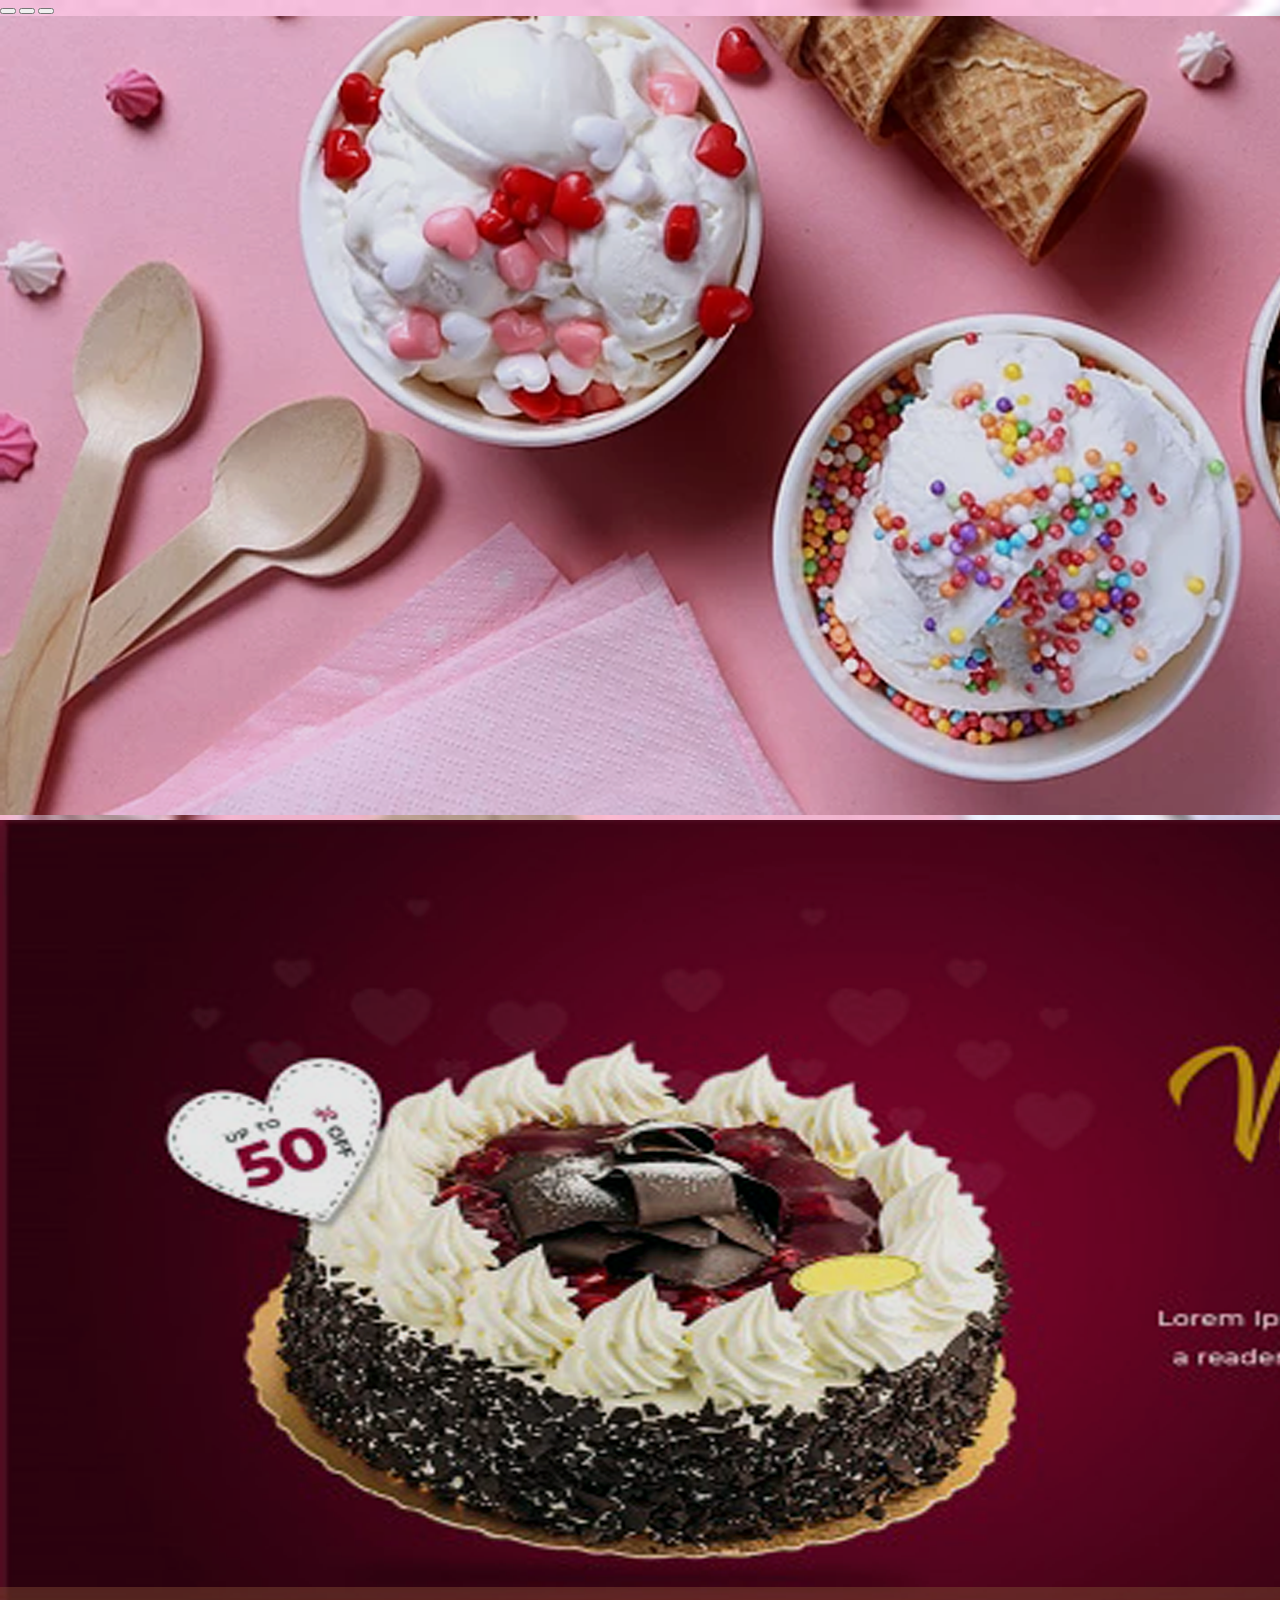
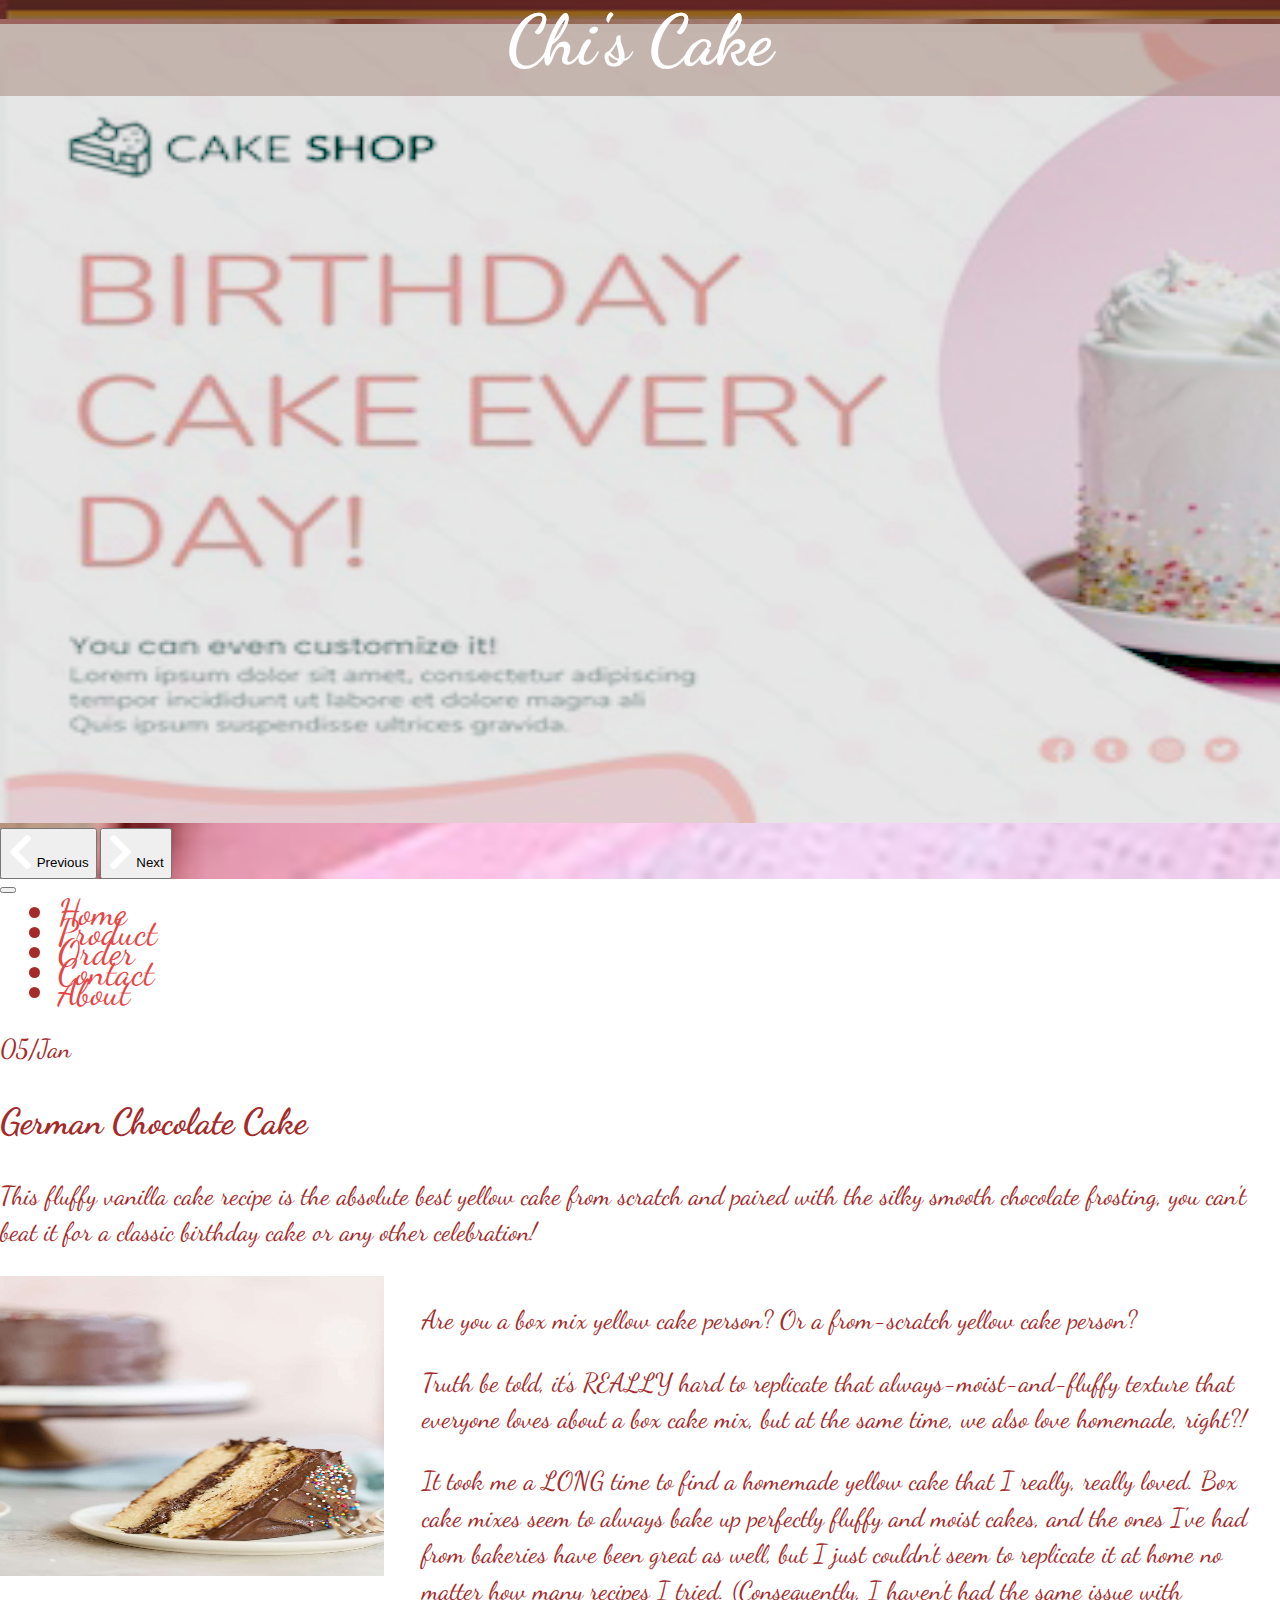
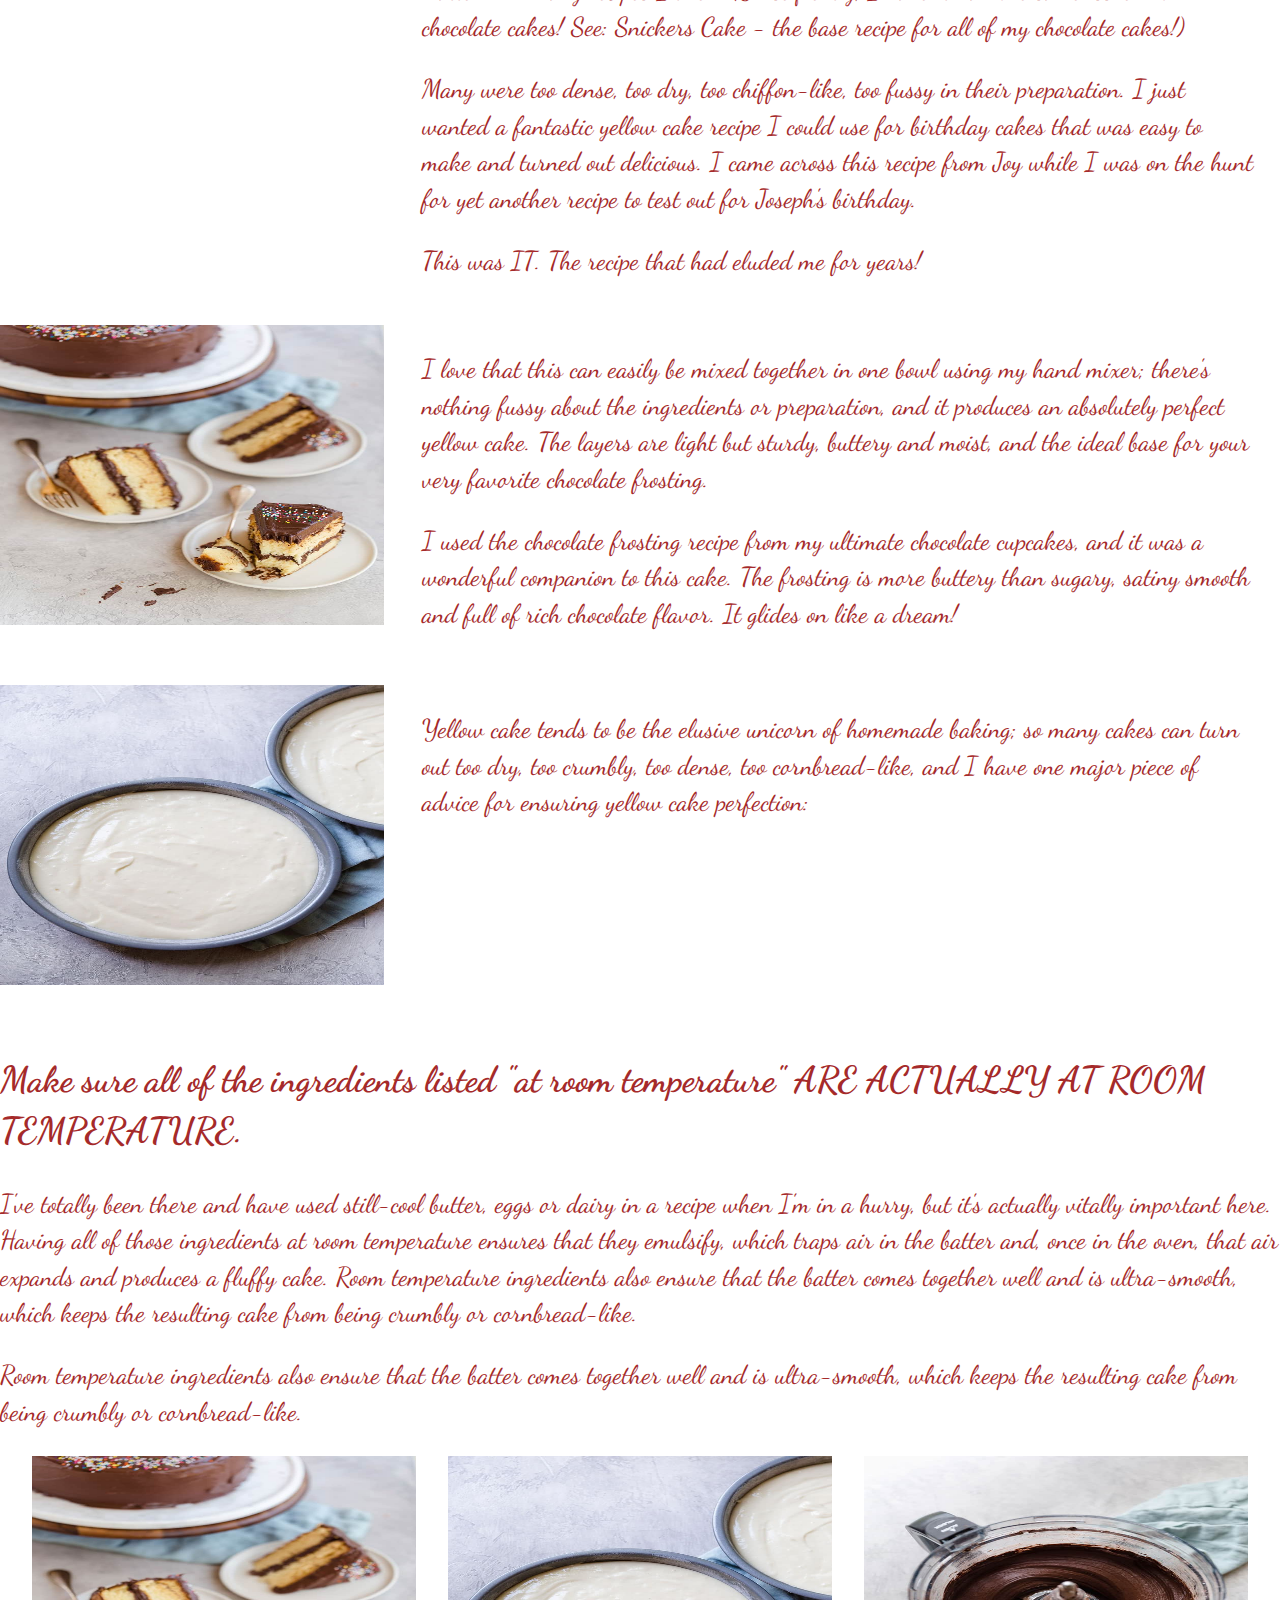
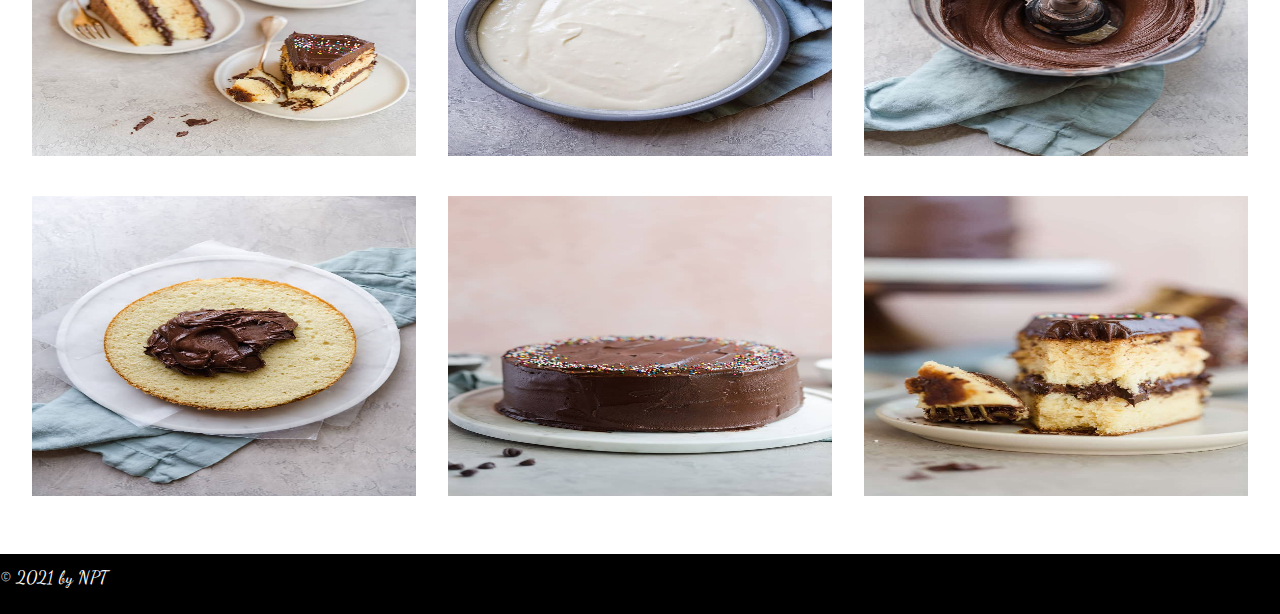
<file: details-4.html>
<!DOCTYPE html>
<html lang="en">

<head>
    <meta charset="UTF-8">
    <meta http-equiv="X-UA-Compatible" content="IE=edge">
    <meta name="viewport" content="width=device-width, initial-scale=1.0">
    <title>German Chocolate Cake</title>
    <link href="https://cdn.jsdelivr.net/npm/bootstrap@5.1.3/dist/css/bootstrap.min.css" rel="stylesheet" integrity="sha384-1BmE4kWBq78iYhFldvKuhfTAU6auU8tT94WrHftjDbrCEXSU1oBoqyl2QvZ6jIW3" crossorigin="anonymous">
    <link rel="preconnect" href="https://fonts.googleapis.com">
    <link rel="preconnect" href="https://fonts.gstatic.com" crossorigin>
    <link href="https://fonts.googleapis.com/css2?family=Dancing+Script:wght@400;500;600;700&display=swap" rel="stylesheet">
    <link rel="stylesheet" href="https://cdnjs.cloudflare.com/ajax/libs/font-awesome/5.15.1/css/all.min.css">
    <link rel="stylesheet" href="./css/style.css">
    <link rel="stylesheet" href="./css/responsive.css">
</head>

<body>
    <header class="blog-header">
        <div id="carouselExampleCaptions" class="carousel slide carousel-fade" data-bs-ride="carousel">
            <div class="carousel-indicators">
                <button type="button" data-bs-target="#carouselExampleCaptions" data-bs-slide-to="0" class="active" aria-current="true" aria-label="Slide 1"></button>
                <button type="button" data-bs-target="#carouselExampleCaptions" data-bs-slide-to="1" aria-label="Slide 2"></button>
                <button type="button" data-bs-target="#carouselExampleCaptions" data-bs-slide-to="2" aria-label="Slide 3"></button>
            </div>
            <div class="carousel-inner">
                <div class="carousel-item active">
                    <img src="images/banner.png" class="d-block w-100" alt="slide1">
                    <div class="blog-header__title">
                        <h1>Chi's Cake</h1>
                    </div>
                </div>
                <div class="carousel-item">
                    <img src="images/banner1.png" class="d-block w-100" alt="slide2">
                    <div class="blog-header__title">
                        <h1>Chi's Cake</h1>
                    </div>
                </div>
                <div class="carousel-item">
                    <img src="images/banner2.png" class="d-block w-100" alt="slide3">
                    <div class="blog-header__title">
                        <h1>Chi's Cake</h1>
                    </div>
                </div>
            </div>
            <button class="carousel-control-prev" type="button" data-bs-target="#carouselExampleCaptions" data-bs-slide="prev">
              <span class="carousel-icon" aria-hidden="true"><i class="fas fa-chevron-left"></i></span>
              <span class="visually-hidden">Previous</span>
            </button>
            <button class="carousel-control-next" type="button" data-bs-target="#carouselExampleCaptions" data-bs-slide="next">
              <span class="carousel-icon" aria-hidden="true"><i class="fas fa-chevron-right"></i></span>
              <span class="visually-hidden">Next</span>
            </button>
        </div>
    </header>

    <nav class="navbar navbar-expand-lg navbar-light bg-light fs-1">
        <div class="container-fluid">
            <button class="navbar-toggler navbar-btn" type="button" data-bs-toggle="collapse" data-bs-target="#navbarSupportedContent" aria-controls="navbarSupportedContent" aria-expanded="false" aria-label="Toggle navigation">
            <span class="navbar-toggler-icon navbar-icon"></span>
            </button>
            <div class="collapse navbar-collapse" id="navbarSupportedContent">
                <ul class="navbar-nav me-auto mb-2 mb-lg-0">
                    <li class="nav-item blog-nav__item">
                        <a class="nav-link blog-nav__link" aria-current="page" href="./index.html">Home</a>
                    </li>
                    <li class="nav-item dropdown blog-nav__item">
                        <div class="nav-link blog-nav__link" href="" id="navbarDropdown" aria-expanded="false">
                            Product
                        </div>
                        <ul class="dropdown-menu sub-nav__list" aria-labelledby="navbarDropdown">
                            <li><a class="dropdown-item sub-nav__link" href="./details-1.html">Classic Yellow Cake</a></li>
                            <li><a class="dropdown-item sub-nav__link" href="./details-2.html">Coconut Bundt Cake</a></li>
                            <li><a class="dropdown-item sub-nav__link" href="./details-3.html">Cream Cheese Pound Cake</a></li>
                            <li><a class="dropdown-item sub-nav__link" href="./details-4.html">German Chocolate Cake</a></li>
                        </ul>
                    </li>
                    <li class="nav-item blog-nav__item">
                        <a class="nav-link blog-nav__link" href="./order.html">Order</a>
                    </li>
                    <li class="nav-item blog-nav__item">
                        <a class="nav-link blog-nav__link" href="./contact.html">Contact</a>
                    </li>
                    <li class="nav-item blog-nav__item">
                        <a class="nav-link blog-nav__link" href="./about.html">About</a>
                    </li>
                </ul>
            </div>
        </div>
    </nav>

    <main class="content container-fluid">
        <p>05/Jan</p>
        <h2>German Chocolate Cake</h2>
        <p>
            This fluffy vanilla cake recipe is the absolute best yellow cake from scratch and paired with the silky smooth chocolate frosting, you can't beat it for a classic birthday cake or any other celebration!
        </p>
        <div class="content-wrap">
            <img src="./images/yellow-cake-chocolate-frosting-1.jpg" alt="Classic Yellow Cake 1">
            <div class="text">
                <p>Are you a box mix yellow cake person? Or a from-scratch yellow cake person?</p>
                <p>Truth be told, it's REALLY hard to replicate that always-moist-and-fluffy texture that everyone loves about a box cake mix, but at the same time, we also love homemade, right?!</p>
                <p>
                    It took me a LONG time to find a homemade yellow cake that I really, really loved. Box cake mixes seem to always bake up perfectly fluffy and moist cakes, and the ones I've had from bakeries have been great as well, but I just couldn't seem to replicate
                    it at home no matter how many recipes I tried. (Consequently, I haven't had the same issue with chocolate cakes! See: Snickers Cake - the base recipe for all of my chocolate cakes!)
                </p>
                <p>
                    Many were too dense, too dry, too chiffon-like, too fussy in their preparation. I just wanted a fantastic yellow cake recipe I could use for birthday cakes that was easy to make and turned out delicious. I came across this recipe from Joy while I was
                    on the hunt for yet another recipe to test out for Joseph's birthday.
                </p>
                <p>This was IT. The recipe that had eluded me for years!</p>
            </div>
        </div>
        <div class="content-wrap">
            <img src="./images/yellow-cake-chocolate-frosting-2.jpg" alt="Classic Yellow Cake 2">
            <div class="text">
                <p>
                    I love that this can easily be mixed together in one bowl using my hand mixer; there's nothing fussy about the ingredients or preparation, and it produces an absolutely perfect yellow cake. The layers are light but sturdy, buttery and moist, and the ideal
                    base for your very favorite chocolate frosting.
                </p>
                <p>
                    I used the chocolate frosting recipe from my ultimate chocolate cupcakes, and it was a wonderful companion to this cake. The frosting is more buttery than sugary, satiny smooth and full of rich chocolate flavor. It glides on like a dream!
                </p>
            </div>
        </div>
        <div class="content-wrap">
            <img src="./images/yellow-cake-chocolate-frosting-3.jpg" alt="Classic Yellow Cake 3">
            <div class="text">
                <p>Yellow cake tends to be the elusive unicorn of homemade baking; so many cakes can turn out too dry, too crumbly, too dense, too cornbread-like, and I have one major piece of advice for ensuring yellow cake perfection:</p>
            </div>
        </div>

        <h2>Make sure all of the ingredients listed "at room temperature" ARE ACTUALLY AT ROOM TEMPERATURE.</h2>
        <p>I've totally been there and have used still-cool butter, eggs or dairy in a recipe when I'm in a hurry, but it's actually vitally important here. Having all of those ingredients at room temperature ensures that they emulsify, which traps air in
            the batter and, once in the oven, that air expands and produces a fluffy cake. Room temperature ingredients also ensure that the batter comes together well and is ultra-smooth, which keeps the resulting cake from being crumbly or cornbread-like.</p>
        <p>Room temperature ingredients also ensure that the batter comes together well and is ultra-smooth, which keeps the resulting cake from being crumbly or cornbread-like.</p>
        <div class="images-detail">
            <img src="./images/yellow-cake-chocolate-frosting-2.jpg" alt="Classic Yellow Cake 2">
            <img src="./images/yellow-cake-chocolate-frosting-3.jpg" alt="Classic Yellow Cake 3">
            <img src="./images/yellow-cake-chocolate-frosting-4.jpg" alt="Classic Yellow Cake 4">
            <img src="./images/yellow-cake-chocolate-frosting-5.jpg" alt="Classic Yellow Cake 5">
            <img src="./images/yellow-cake-chocolate-frosting-6.jpg" alt="Classic Yellow Cake 6">
            <img src="./images/yellow-cake-chocolate-frosting-7.jpg" alt="Classic Yellow Cake 7">
        </div>
    </main>
    <footer>
        <p class="footer-text">&copy; 2021 by NPT</p>
    </footer>
    <script src="https://cdn.jsdelivr.net/npm/bootstrap@5.1.3/dist/js/bootstrap.bundle.min.js" integrity="sha384-ka7Sk0Gln4gmtz2MlQnikT1wXgYsOg+OMhuP+IlRH9sENBO0LRn5q+8nbTov4+1p" crossorigin="anonymous"></script>
    <script src="./js/responsive.js"></script>
</body>

</html>
</file>
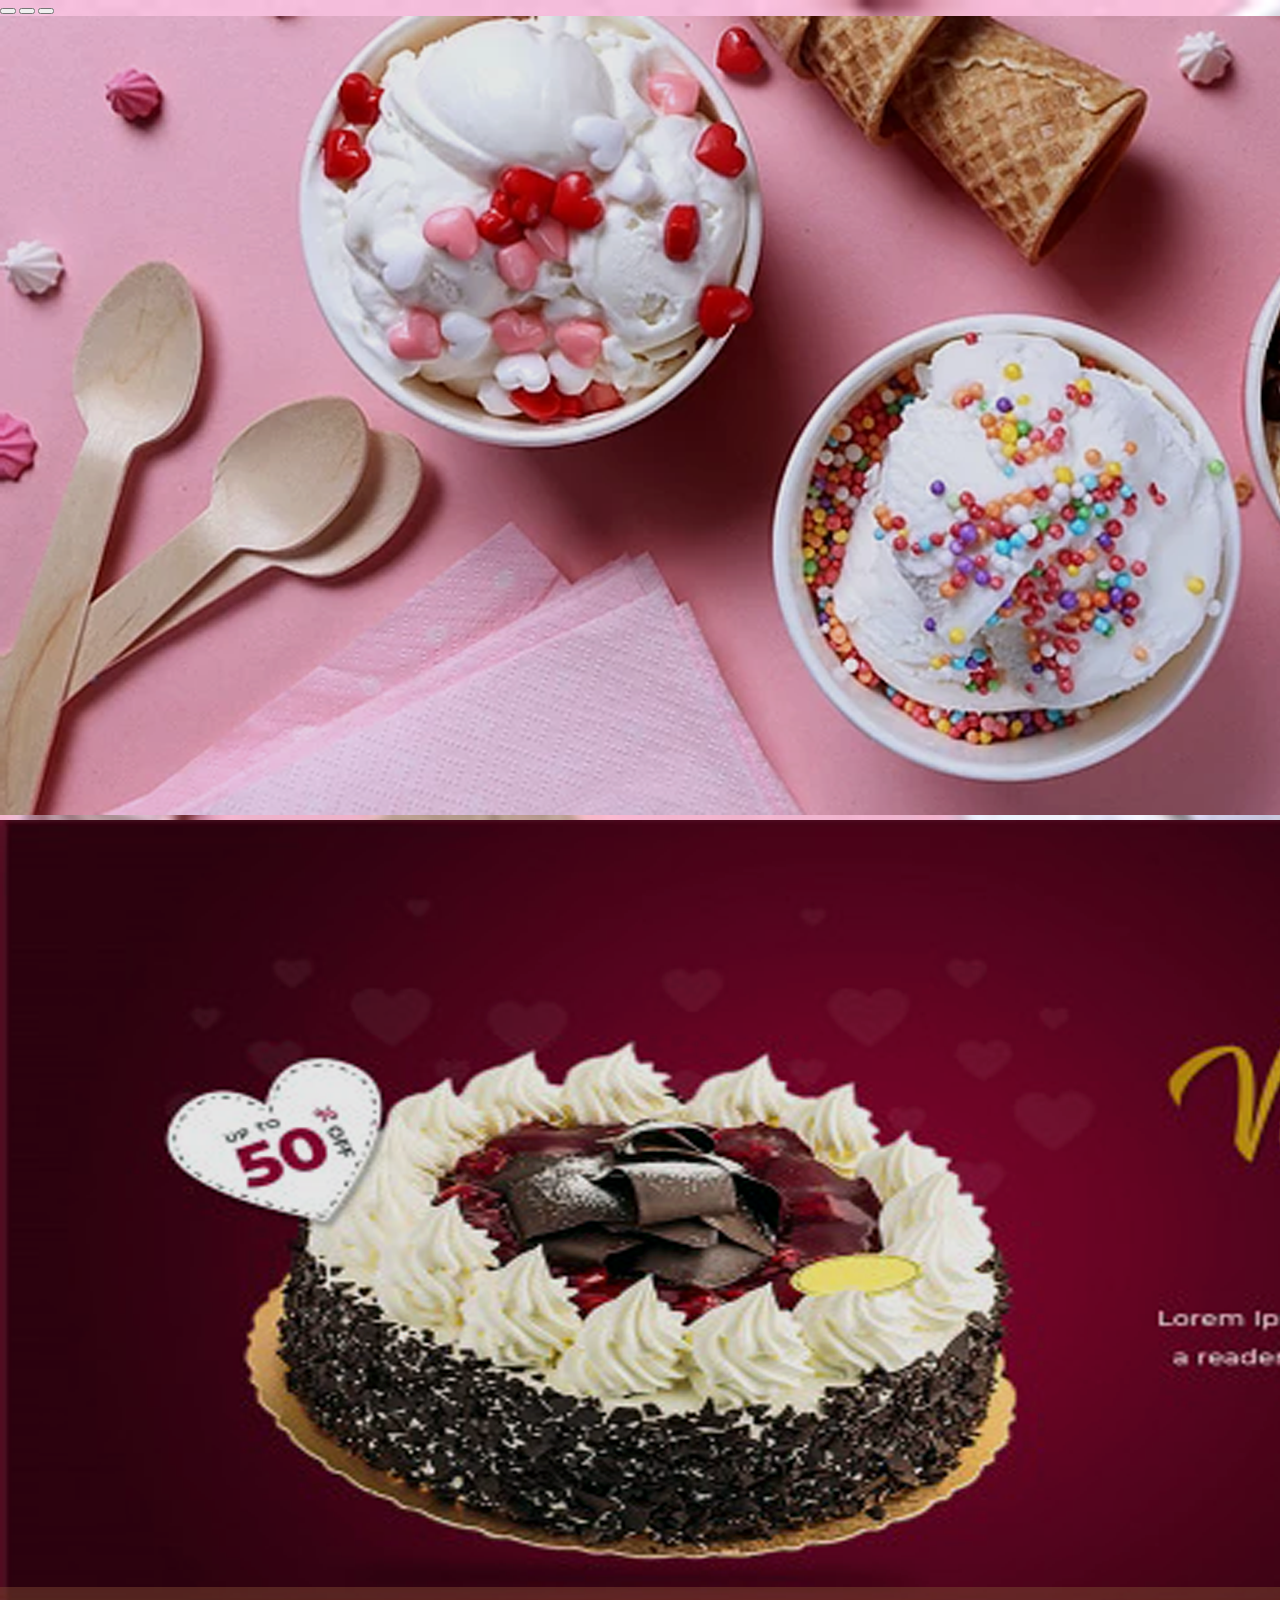
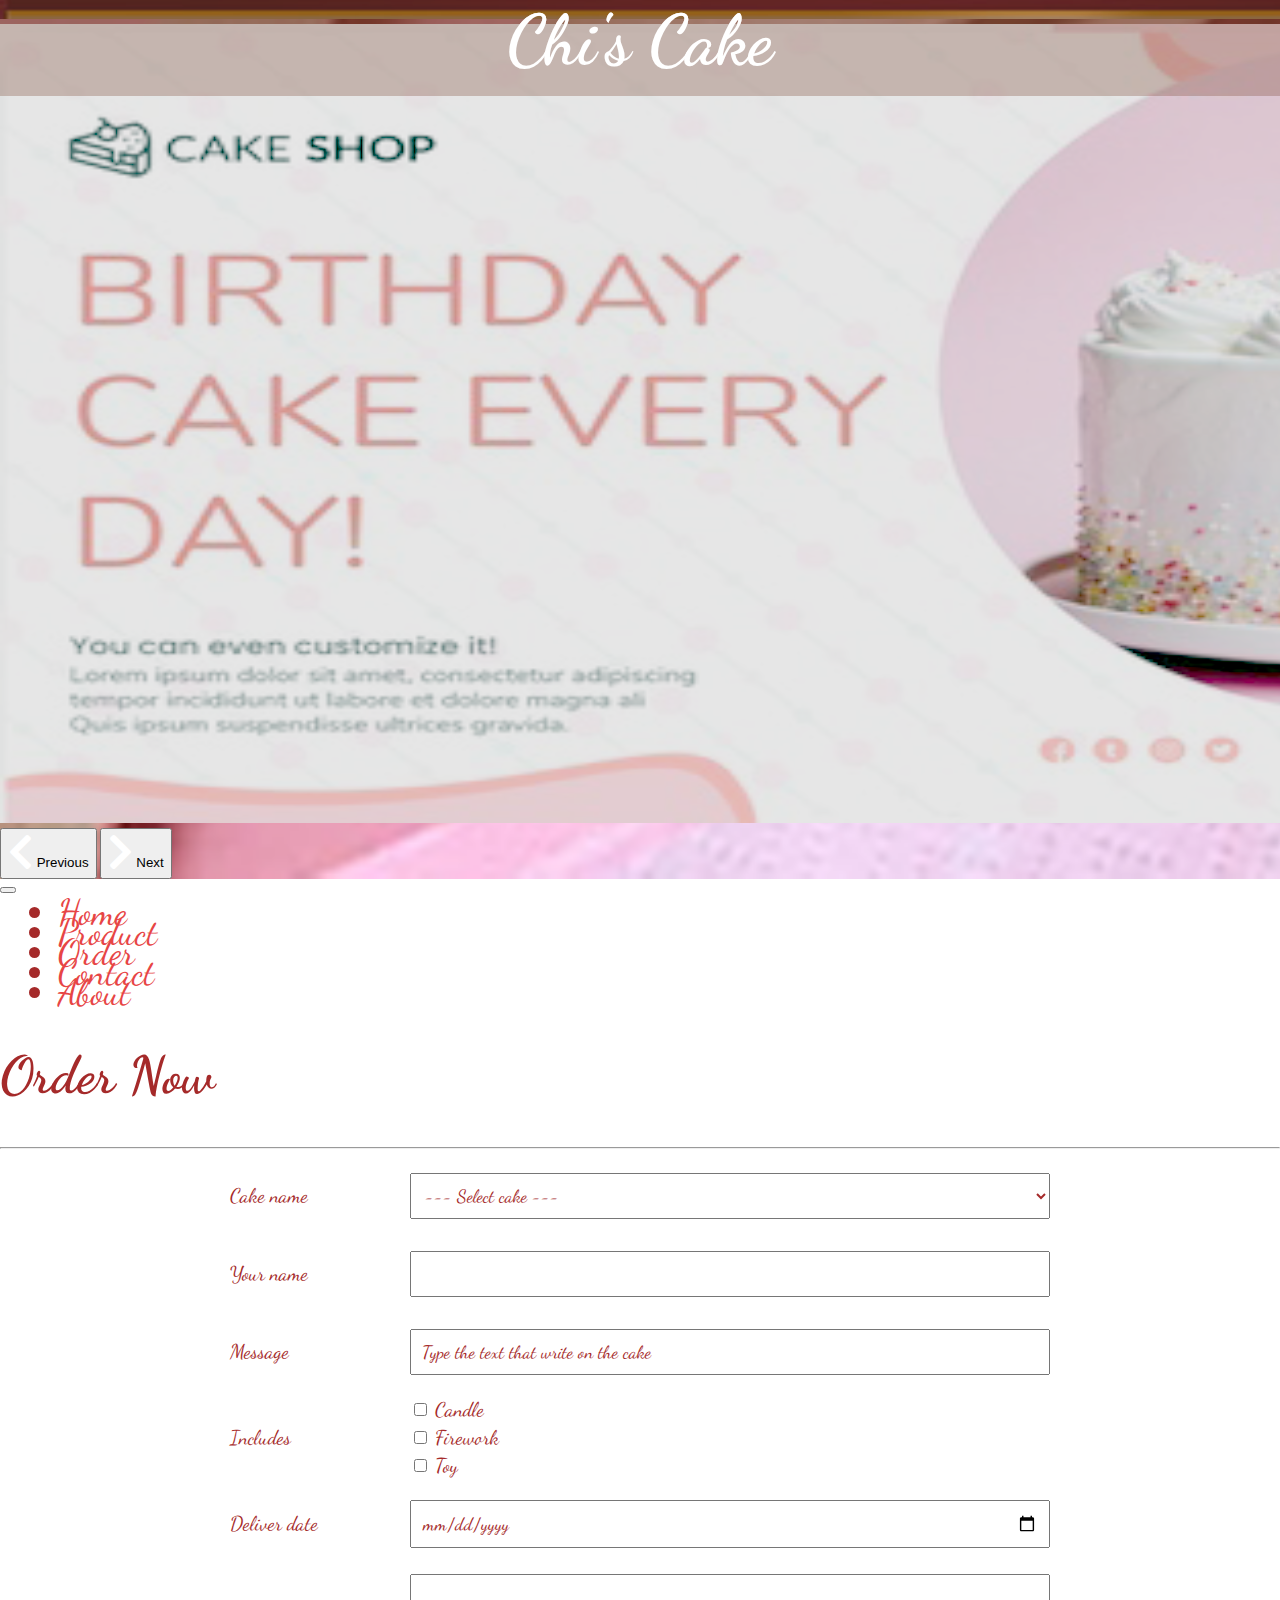
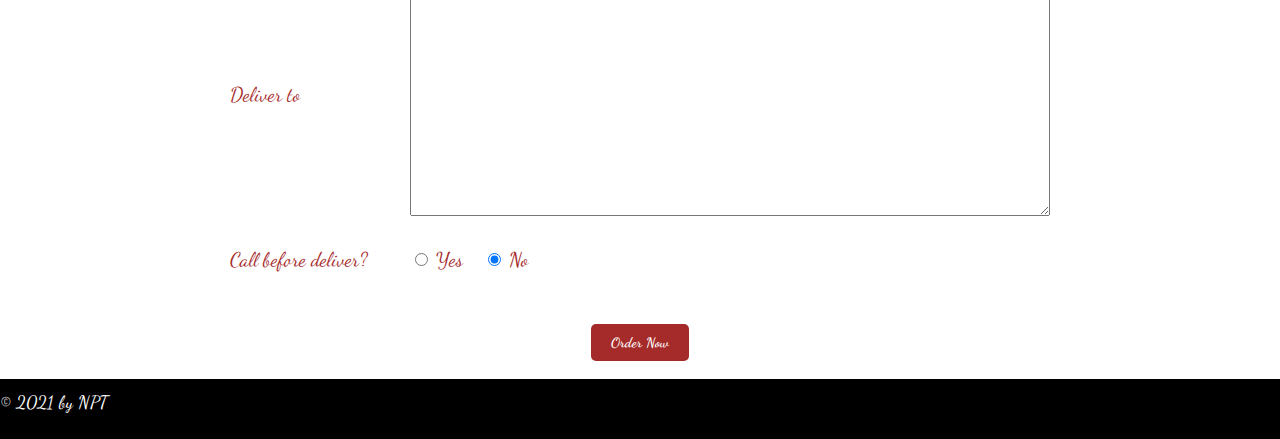
<file: order.html>
<!DOCTYPE html>
<html lang="en">

<head>
    <meta charset="UTF-8">
    <meta http-equiv="X-UA-Compatible" content="IE=edge">
    <meta name="viewport" content="width=device-width, initial-scale=1.0">
    <title>Order</title>
    <link href="https://cdn.jsdelivr.net/npm/bootstrap@5.1.3/dist/css/bootstrap.min.css" rel="stylesheet" integrity="sha384-1BmE4kWBq78iYhFldvKuhfTAU6auU8tT94WrHftjDbrCEXSU1oBoqyl2QvZ6jIW3" crossorigin="anonymous">
    <link rel="preconnect" href="https://fonts.googleapis.com">
    <link rel="preconnect" href="https://fonts.gstatic.com" crossorigin>
    <link href="https://fonts.googleapis.com/css2?family=Dancing+Script:wght@400;500;600;700&display=swap" rel="stylesheet">
    <link rel="stylesheet" href="https://cdnjs.cloudflare.com/ajax/libs/font-awesome/5.15.1/css/all.min.css">
    <link rel="stylesheet" href="./css/style.css">
    <link rel="stylesheet" href="./css/form.css">
    <link rel="stylesheet" href="./css/responsive.css">
</head>

<body>
    <header class="blog-header">
        <div id="carouselExampleCaptions" class="carousel slide carousel-fade" data-bs-ride="carousel">
            <div class="carousel-indicators">
                <button type="button" data-bs-target="#carouselExampleCaptions" data-bs-slide-to="0" class="active" aria-current="true" aria-label="Slide 1"></button>
                <button type="button" data-bs-target="#carouselExampleCaptions" data-bs-slide-to="1" aria-label="Slide 2"></button>
                <button type="button" data-bs-target="#carouselExampleCaptions" data-bs-slide-to="2" aria-label="Slide 3"></button>
            </div>
            <div class="carousel-inner">
                <div class="carousel-item active">
                    <img src="images/banner.png" class="d-block w-100" alt="slide1">
                    <div class="blog-header__title">
                        <h1>Chi's Cake</h1>
                    </div>
                </div>
                <div class="carousel-item">
                    <img src="images/banner1.png" class="d-block w-100" alt="slide2">
                    <div class="blog-header__title">
                        <h1>Chi's Cake</h1>
                    </div>
                </div>
                <div class="carousel-item">
                    <img src="images/banner2.png" class="d-block w-100" alt="slide3">
                    <div class="blog-header__title">
                        <h1>Chi's Cake</h1>
                    </div>
                </div>
            </div>
            <button class="carousel-control-prev" type="button" data-bs-target="#carouselExampleCaptions" data-bs-slide="prev">
              <span class="carousel-icon" aria-hidden="true"><i class="fas fa-chevron-left"></i></span>
              <span class="visually-hidden">Previous</span>
            </button>
            <button class="carousel-control-next" type="button" data-bs-target="#carouselExampleCaptions" data-bs-slide="next">
              <span class="carousel-icon" aria-hidden="true"><i class="fas fa-chevron-right"></i></span>
              <span class="visually-hidden">Next</span>
            </button>
        </div>
    </header>

    <nav class="navbar navbar-expand-lg navbar-light bg-light fs-1">
        <div class="container-fluid">
            <button class="navbar-toggler navbar-btn" type="button" data-bs-toggle="collapse" data-bs-target="#navbarSupportedContent" aria-controls="navbarSupportedContent" aria-expanded="false" aria-label="Toggle navigation">
            <span class="navbar-toggler-icon navbar-icon"></span>
            </button>
            <div class="collapse navbar-collapse" id="navbarSupportedContent">
                <ul class="navbar-nav me-auto mb-2 mb-lg-0">
                    <li class="nav-item blog-nav__item">
                        <a class="nav-link blog-nav__link" aria-current="page" href="./index.html">Home</a>
                    </li>
                    <li class="nav-item dropdown blog-nav__item">
                        <div class="nav-link blog-nav__link" href="" id="navbarDropdown" aria-expanded="false">
                            Product
                        </div>
                        <ul class="dropdown-menu sub-nav__list" aria-labelledby="navbarDropdown">
                            <li><a class="dropdown-item sub-nav__link" href="./details-1.html">Classic Yellow Cake</a></li>
                            <li><a class="dropdown-item sub-nav__link" href="./details-2.html">Coconut Bundt Cake</a></li>
                            <li><a class="dropdown-item sub-nav__link" href="./details-3.html">Cream Cheese Pound Cake</a></li>
                            <li><a class="dropdown-item sub-nav__link" href="./details-4.html">German Chocolate Cake</a></li>
                        </ul>
                    </li>
                    <li class="nav-item blog-nav__item">
                        <a class="nav-link blog-nav__link" href="./order.html">Order</a>
                    </li>
                    <li class="nav-item blog-nav__item">
                        <a class="nav-link blog-nav__link" href="./contact.html">Contact</a>
                    </li>
                    <li class="nav-item blog-nav__item">
                        <a class="nav-link blog-nav__link" href="./about.html">About</a>
                    </li>
                </ul>
            </div>
        </div>
    </nav>

    <main class="content container-fluid">
        <h1>Order Now</h1>
        <hr>
        <form action="" method="POST" class="form container" id="order">

            <div class="form-group">
                <label for="cakeName" class="form-label">Cake name</label>
                <select name="cakeName" id="cakeName" class="form-control">
                    <option selected>--- Select cake ---</option>
                    <option value="Classic Yellow Cake">Classic Yellow Cake</option>
                    <option value="Coconut Bundt Cake">Coconut Bundt Cake</option>
                    <option value="Cream Cheese Pound Cake">Cream Cheese Pound Cake</option>
                    <option value="German Chocolate Cake">German Chocolate Cake</option>
                </select>
                <p class="form-message"></p>
            </div>

            <div class="form-group">
                <label for="fullName" class="form-label">Your name</label>
                <input id="fullName" name="fullName" type="text" class="form-control">
                <p class="form-message"></p>
            </div>

            <div class="form-group">
                <label for="message-order" class="form-label">Message</label>
                <input id="message-order" name="message-order" type="text" placeholder="Type the text that write on the cake" class="form-control">
                <p class="form-message"></p>
            </div>

            <div class="form-group">
                <label for="" class="form-label">Includes</label>
                <div class="boxs">
                    <div class="box-item">
                        <input type="checkbox" name="candle" id="candle">
                        <label for="candle">Candle</label>
                    </div>
                    <div class="box-item">
                        <input type="checkbox" name="firework" id="firework">
                        <label for="firework">Firework</label>
                    </div>
                    <div class="box-item">
                        <input type="checkbox" name="toy" id="toy">
                        <label for="toy">Toy</label>
                    </div>
                </div>
                <p class="form-message"></p>
            </div>

            <div class="form-group">
                <label for="deliverDate" class="form-label">Deliver date</label>
                <input id="deliverDate" name="deliverDate" type="date" class="form-control">
                <p class="form-message"></p>
            </div>

            <div class="form-group deliver-mess">
                <label for="deliverTo" class="form-label">Deliver to</label>
                <textarea id="deliverTo" name="deliverTo" cols="30" rows="10" class="form-control"></textarea>
                <p class="form-message"></p>
            </div>

            <div class="form-group">
                <label for="" class="form-label">Call before deliver?</label>
                <div class="radio-data">
                    <div class="radio-data-item">
                        <input type="radio" name="call" id="yes">
                        <label for="yes">Yes</label>
                    </div>
                    <div class="radio-data-item">
                        <input type="radio" name="call" id="no" checked>
                        <label for="no">No</label>
                    </div>
                </div>
                <p class="form-message"></p>
            </div>

            <div class="form-group">
                <button id="btn-send" class="form-submit">Order Now</button>
            </div>

        </form>
    </main>
    <footer>
        <p class="footer-text">&copy; 2021 by NPT</p>
    </footer>

    <script src="https://cdn.jsdelivr.net/npm/bootstrap@5.1.3/dist/js/bootstrap.bundle.min.js" integrity="sha384-ka7Sk0Gln4gmtz2MlQnikT1wXgYsOg+OMhuP+IlRH9sENBO0LRn5q+8nbTov4+1p" crossorigin="anonymous"></script>
    <script src="./js/order.js"></script>
    <script src="./js/responsive.js"></script>
</body>

</html>
</file>
<file: css/style.css>
* {
    box-sizing: inherit;
}

body {
    margin: 0 auto;
    font-family: 'Dancing Script', sans-serif;
    color: rgb(165, 42, 42);
}

html {
    font-size: 62.5%;
    line-height: 1.6rem;
    box-sizing: border-box;
    font-weight: 400;
}

.blog-header {
    background: url(../images/banner.png) no-repeat;
    display: block;
    min-height: 460px;
    position: relative;
    background-size: cover;
}

.blog-header__title {
    position: absolute;
    background-color: rgba(122, 71, 50, 0.3);
    width: 100%;
    top: 64%;
}

.blog-header__title h1 {
    font-size: 7rem;
    color: #fff;
    text-align: center;
    font-weight: 700;
}

.blog-nav {
    margin: 0 40px;
    position: relative;
}

.blog-nav__list {
    display: flex;
    list-style: none;
    padding: 0;
}

.blog-nav__item {
    position: relative;
    margin: 0 18px;
    padding-bottom: 4px;
    font-size: 3.6rem;
}

.navbar-light .navbar-nav .blog-nav__link,
.sub-nav__link {
    text-decoration: none;
    color: rgb(231, 69, 69);
}

.navbar-light .navbar-nav .blog-nav__link:hover,
.sub-nav__link:hover,
.content-link:hover {
    color: #3c6ff0;
    transition: linear 0.4s;
    cursor: pointer;
}

.sub-nav__list {
    top: 108%;
    display: none;
    z-index: 1;
    font-size: 3rem;
    border-top: none;
}

.sub-nav__list::after {
    content: "";
    display: block;
    position: absolute;
    width: 100px;
    height: 10px;
    top: -8px;
}

.blog-nav__item:hover .sub-nav__list {
    display: block;
}

.content {
    font-size: 2.6rem;
    line-height: 1.4;
}

.content h2 {
    font-size: 3.6rem;
}

.content-wrap {
    display: flex;
    margin: 2rem 0;
}

.content img {
    width: 30%;
    height: 300px;
    margin-bottom: 4rem;
    object-fit: fill;
}

.text {
    width: 65%;
    margin-left: 3%;
}

.content-link {
    text-decoration: none;
    color: rgb(160, 102, 102);
    font-size: 2.6rem;
    border-bottom: 1px solid rgb(160, 102, 102);
}

.images-detail {
    display: flex;
    flex-wrap: wrap;
    justify-content: space-evenly;
}

footer {
    background-color: #000;
    min-height: 6rem;
    color: #fff;
    font-size: 18px;
}

.footer-text {
    padding-top: 15px;
}

.carousel-item img {
    filter: brightness(90%);
}

.carousel-icon {
    font-size: 4rem;
    color: rgb(255, 255, 255);
}
</file>
<file: css/responsive.css>
@media screen and (max-width: 768px) {
    .navbar>.container-fluid {
        justify-content: flex-end;
    }
    .navbar-btn {
        margin-right: 4rem;
    }
    .navbar-icon {
        width: 2.5rem;
        height: 2.5rem;
        color: rgb(160, 102, 102);
    }
    .blog-nav__item {
        margin-left: 0;
        font-size: 2.6rem;
    }
    .sub-nav__list {
        background-color: inherit;
        border: none;
        margin-left: 2rem;
        font-size: 2rem;
    }
    .content {
        font-size: 1.6rem;
    }
    .content h2 {
        font-size: 2.6rem;
    }
    .content img {
        width: 100%;
        margin-bottom: 1rem;
    }
    .content-wrap {
        flex-direction: column;
    }
    .text {
        width: 96%;
        margin-top: 2rem;
        text-align: justify;
    }
    .form-group {
        flex-direction: column;
        align-items: flex-start;
    }
    .form-label {
        padding: 0;
    }
    .form-control {
        width: 100%;
    }
    .form-message {
        position: static;
        margin: 1rem;
    }
    #message {
        margin: 0;
    }
    .form-submit {
        width: 100%;
    }
}

@media screen and (min-width: 768px) and (max-width: 992px) {
    .navbar-expand-lg .navbar-toggler {
        display: none;
    }
    .collapse:not(.show) {
        display: block;
    }
    .navbar-nav {
        flex-direction: row;
        justify-content: space-between;
    }
    .navbar-nav .dropdown-menu {
        position: absolute;
    }
    .sub-nav__list {
        top: 114%;
    }
    .content img {
        width: 48%;
        margin-bottom: 1rem;
    }
    .text {
        width: 56%;
    }
    .form-label {
        min-width: 24%;
    }
}
</file>
<file: css/form.css>
* {
    box-sizing: inherit;
}

body {
    margin: 0 auto;
}

html {
    font-size: 62.5%;
    line-height: 1.6rem;
    font-family: 'Dancing Script', sans-serif;
    box-sizing: border-box;
    color: rgb(165, 42, 42);
    font-weight: 400;
}

.form-group {
    display: flex;
    align-items: center;
    justify-content: center;
    position: relative;
    margin-bottom: 1rem;
}

.form-label {
    font-size: 2rem;
    min-width: 14%;
    padding: 2rem 0;
}

.form-control {
    padding: 1rem;
    width: 50%;
    font-family: inherit;
    font-size: 1.8rem;
    color: inherit;
}

.form-control::placeholder {
    color: inherit;
}

.input-mess,
.deliver-mess {
    margin-top: 1.6rem;
}

#message {
    margin-bottom: 1rem;
}

.form-submit {
    padding: 1rem 2rem;
    margin-top: 2rem;
    background-color: rgb(165, 42, 42);
    border: none;
    color: white;
    font-family: inherit;
    border-radius: 5px;
    outline: none;
    font-weight: 600;
    font-size: 1.4rem;
    cursor: pointer;
}

.form-submit:hover {
    background-color: #3c6ff0;
    transition: linear 0.4s;
}

.form-group.error .form-control {
    border-color: #e74c3c;
}

.form-group.success .form-control {
    border-color: #2ecc71;
}

.form-message {
    position: absolute;
    top: 6rem;
    left: 32%;
    color: red;
    font-size: 2rem;
}

.input-mess .form-message {
    top: 96%;
}

.deliver-mess .form-message {
    top: 100%;
}

.boxs {
    display: flex;
    flex-direction: column;
    width: 50%;
}

.box-item {
    font-size: 2rem;
}

.radio-data {
    width: 50%;
    display: flex;
}

.radio-data-item {
    margin-right: 2rem;
    font-size: 2rem;
}
</file>
